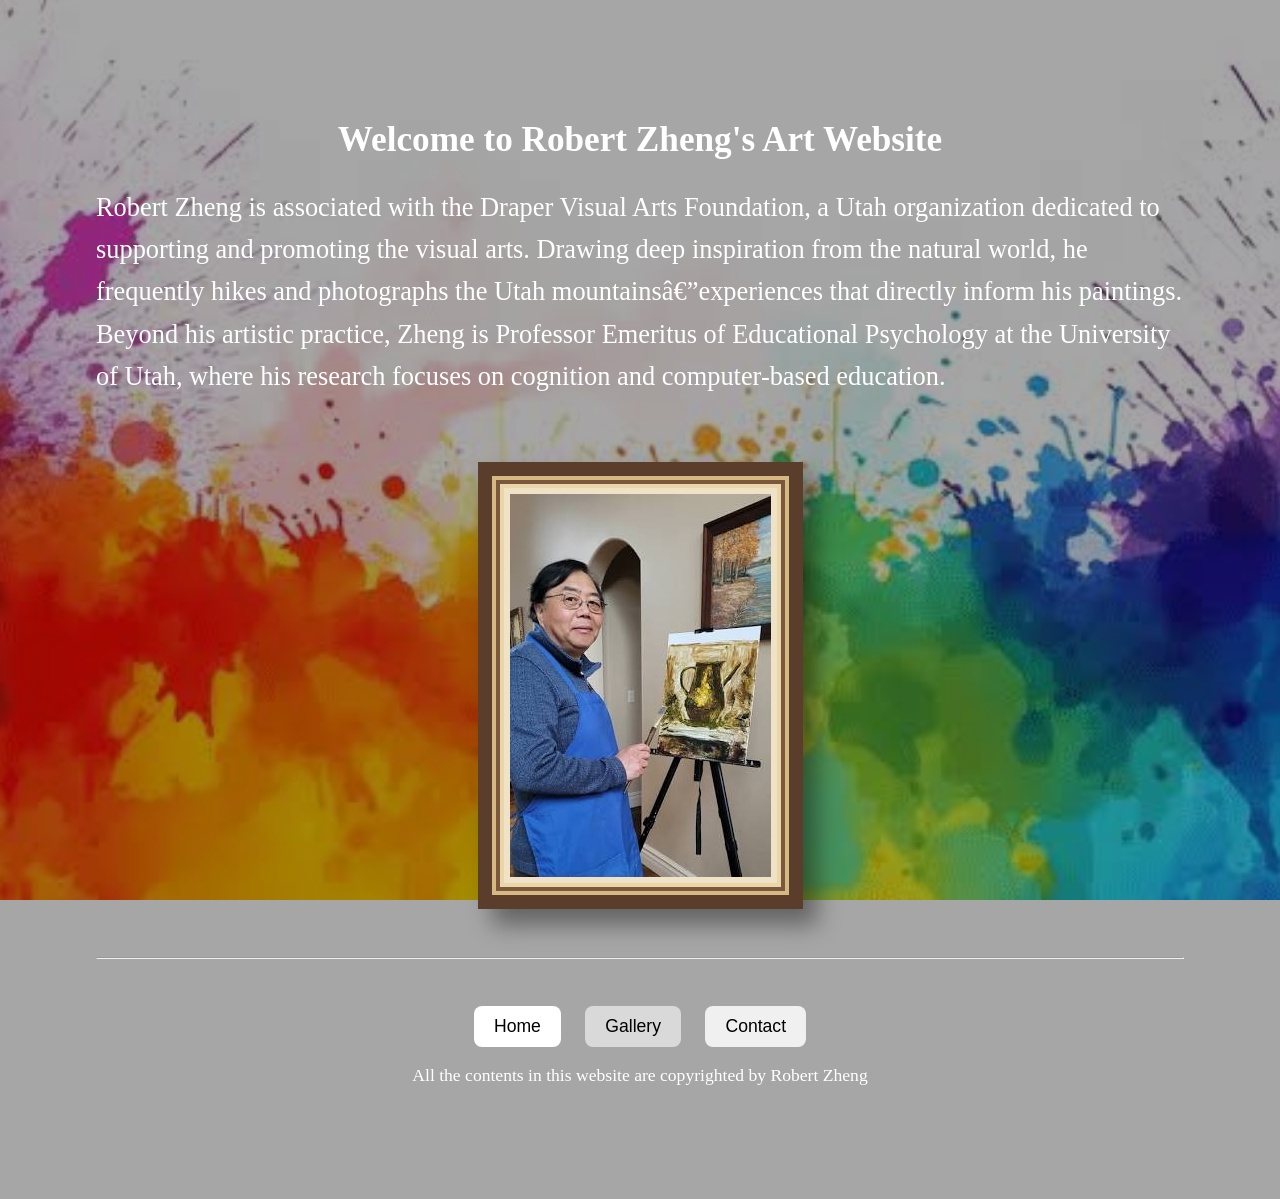
<file: index.html>
<!Doctype html>
<html lang="en">
<head>
<meta charset="UTF-8>
<meta name="bobzheng art" content="width=device-width, initial-scale=1.0">
    <title>Bob Zheng Art</title>
</head>

<body style="margin: 0; min-height: 100vh; background-image: url('bg_image.jpg'); background-size: cover; background-position: center; background-repeat: no-repeat; background-attachment: fixed; color: #fff; font-size: 1.1rem;">
    <div style="background: rgba(0, 0, 0, 0.35); min-height: 100vh; padding: 1in; box-sizing: border-box;">
        <h1 style="font-weight: bold; text-align: center; color: #fff;">Welcome to Robert Zheng's Art Website</h1>
        <p style="color: #fff; font-size: 1.5em; line-height: 1.6;">Robert Zheng is associated with the Draper Visual Arts Foundation, a Utah organization dedicated to supporting and promoting the visual arts. Drawing deep inspiration from the natural world, he frequently hikes and photographs the Utah mountains—experiences that directly inform his paintings. Beyond his artistic practice, Zheng is Professor Emeritus of Educational Psychology at the University of Utah, where his research focuses on cognition and computer-based education. </p>
        <br>
        <p style="text-align: center;"><img src="Zheng_image.jpg" alt="Robert Zheng" style="display: block; margin: 0 auto; max-width: 100%; padding: 18px; background: #efe2c7; border: 14px solid #5a3d2a; box-shadow: inset 0 0 0 4px #d6b883, inset 0 0 0 8px #7a573d, inset 0 0 0 12px #e9d7aa, 14px 16px 22px rgba(0,0,0,0.4);"></p>
       <br>
        <hr>
        <br>

        <p2 style="display: block; text-align: center; margin-top: 1em; margin-bottom: 0;">
        <button type="button" onclick="window.location.href='index.html'" style="display: inline-block; margin: 0 10px; padding: 10px 20px; border: none; border-radius: 8px; background: #ffffff; color: #000; font-size: 1.1rem; cursor: pointer; text-decoration: none;">Home</button>
        <button type="button" onclick="window.location.href='gallery.html'" style="display: inline-block; margin: 0 10px; padding: 10px 20px; border: none; border-radius: 8px; background: #d9d9d9; color: #000; font-size: 1.1rem; cursor: pointer; text-decoration: none;">Gallery</button>
        <button type="button" onclick="window.location.href='contact.html'" style="display: inline-block; margin: 0 10px; padding: 10px 20px; border: none; border-radius: 8px; background: #f0f0f0; color: #000; font-size: 1.1rem; cursor: pointer; text-decoration: none;">Contact</button>
        </p2>
        <p style="text-align: center; margin-top: 1em;">All the contents in this website are copyrighted by Robert Zheng</p>
    </div>
</body>
</html>
</file>
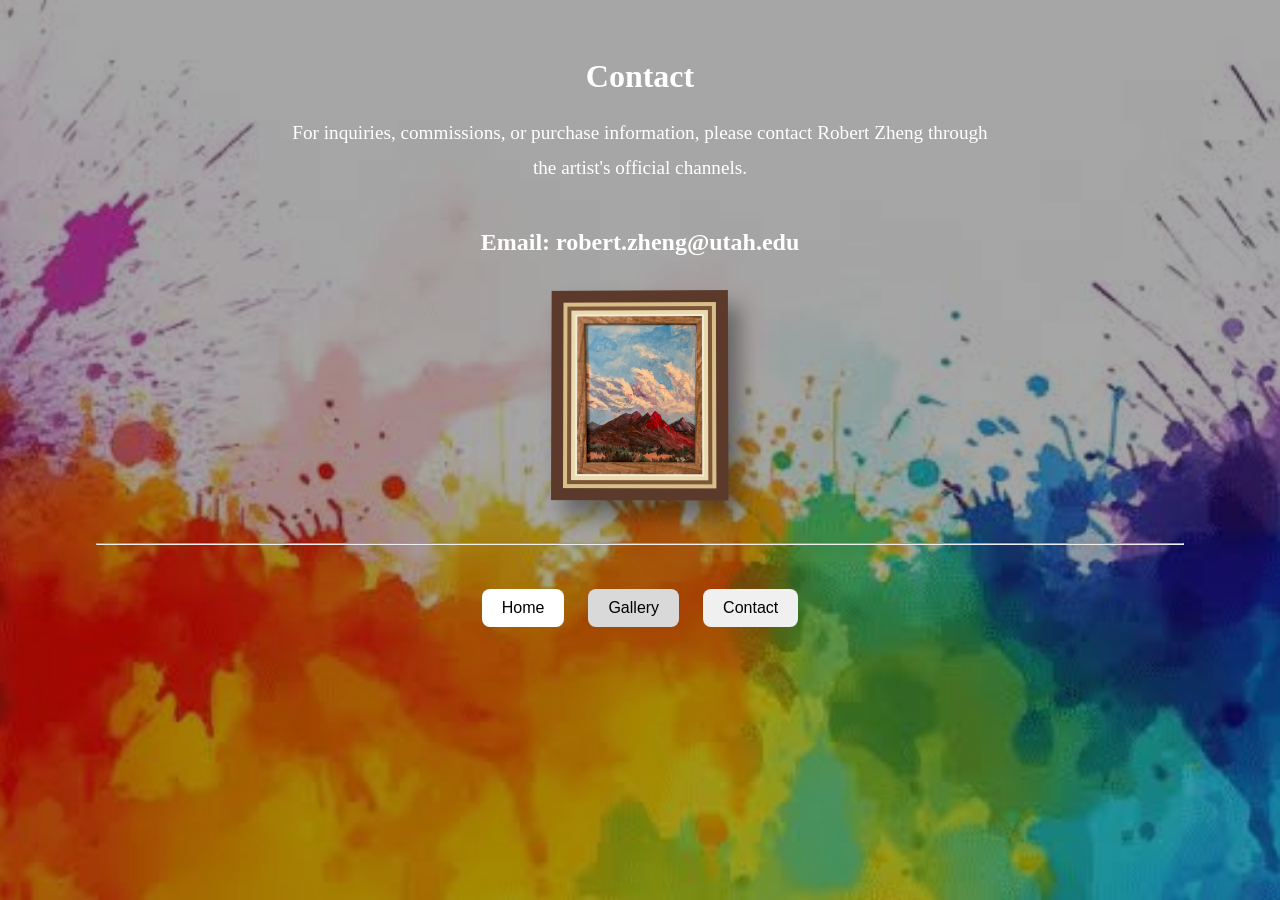
<file: contact.html>
<!Doctype html>
<html lang="en">
<head>
<meta charset="UTF-8>
<meta name="bobzheng art" content="width=device-width, initial-scale=1.0">
    <title>Contact</title>
</head>

<body style="margin: 0; min-height: 100vh; background-image: url('bg_image.jpg'); background-size: cover; background-position: center; background-repeat: no-repeat; background-attachment: fixed; color: #fff;">
    <div style="background: rgba(0, 0, 0, 0.35); min-height: 100vh; padding: 0.6in 1in 0.5in; box-sizing: border-box;">
        <h1 style="font-weight: bold; text-align: center; color: #fff; margin-top: 0;">Contact</h1>
        <p style="color: #fff; font-size: 1.2em; line-height: 1.8; text-align: center; max-width: 700px; margin: 0 auto 8px;">
            For inquiries, commissions, or purchase information, please contact Robert Zheng through the artist's official channels.
        </p>
        <br>
        <br>
        
        <h2 style="margin: 0; text-align: center; color: #fff;">Email: robert.zheng@utah.edu</h2>
        <br>
         <p style="text-align: center;"><img src="watsach.jpg" alt="Watsach" style="display: block; margin: 0 auto; max-width: 11.52%; height: auto; padding: 14px; background: #f3ead7; border: 12px solid #5b3a2c; box-shadow: inset 0 0 0 4px #d8be88, inset 0 0 0 8px #7c5638, inset 0 0 0 12px #eadab0, 12px 16px 20px rgba(0,0,0,0.38); transform: perspective(1000px) rotateX(2deg) rotateY(-2deg); transition: transform 0.2s ease;"></p>
        <br>
        <hr>
        <br>
        <br>
        <p2 style="display: block; text-align: center; margin: 0;">
            <button type="button" onclick="window.location.href='index.html'" style="display: inline-block; margin: 0 10px; padding: 10px 20px; border: none; border-radius: 8px; background: #ffffff; color: #000; font-size: 1rem; cursor: pointer; text-decoration: none;">Home</button>
            <button type="button" onclick="window.location.href='gallery.html'" style="display: inline-block; margin: 0 10px; padding: 10px 20px; border: none; border-radius: 8px; background: #d9d9d9; color: #000; font-size: 1rem; cursor: pointer; text-decoration: none;">Gallery</button>
            <button type="button" onclick="window.location.href='contact.html'" style="display: inline-block; margin: 0 10px; padding: 10px 20px; border: none; border-radius: 8px; background: #f0f0f0; color: #000; font-size: 1rem; cursor: pointer; text-decoration: none;">Contact</button>
        </p2>
    </div>
</body>
</html>
</file>
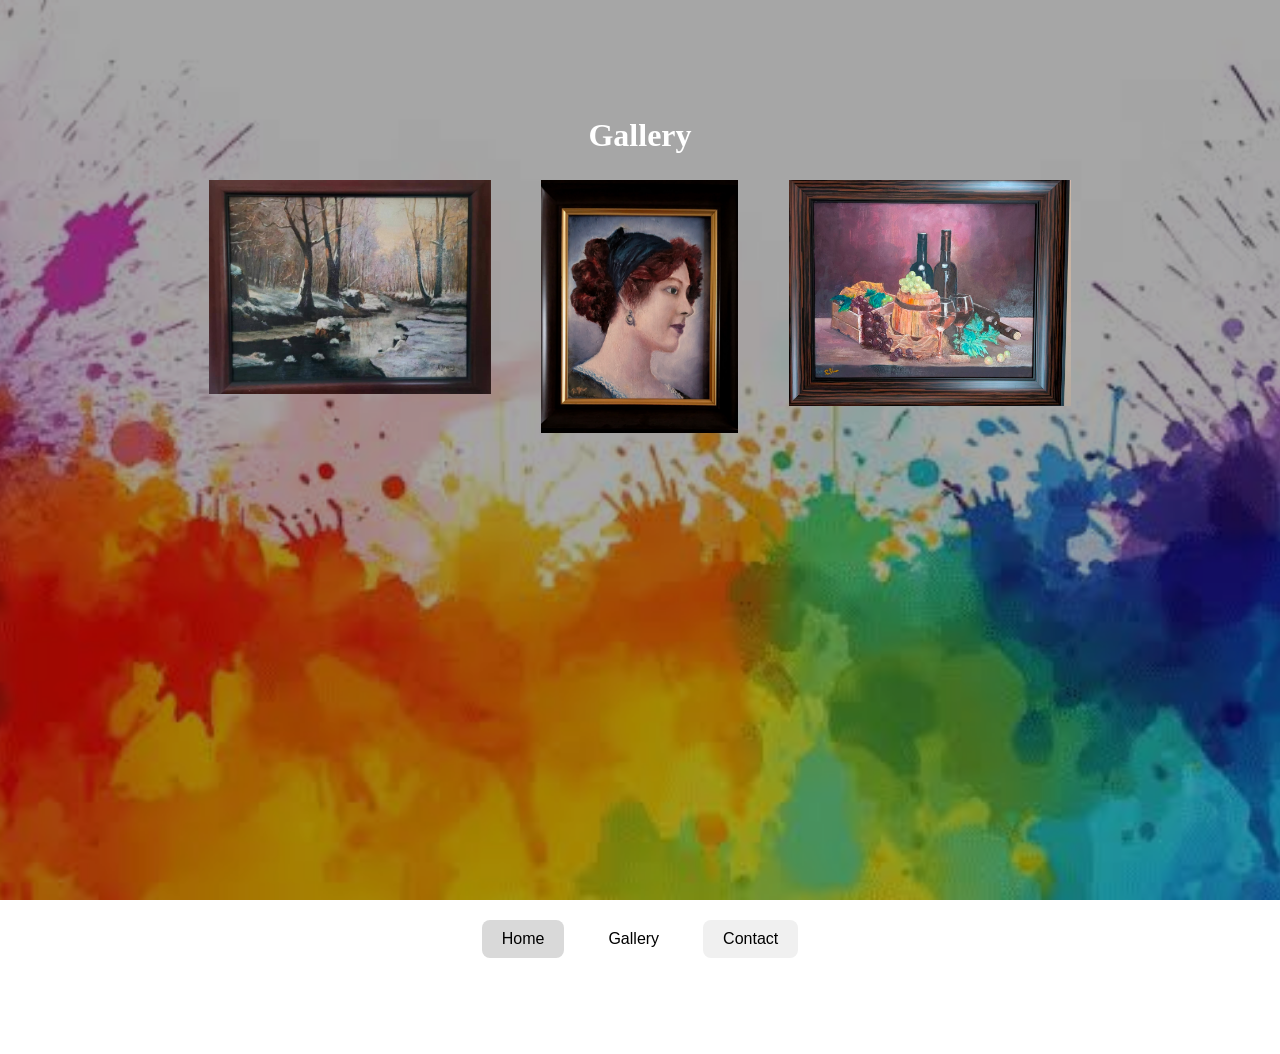
<file: gallery.html>
<!DOCTYPE html>
<html lang="en">
<head>
    <meta charset="UTF-8">
    <meta name="description" content="Bob Zheng art gallery">
    <meta name="viewport" content="width=device-width, initial-scale=1.0">
    <title>Gallery</title>
    <style>
        @media (max-width: 600px) {
            body > div:first-child {
                padding: 1rem;
            }

            table {
                width: 100% !important;
                table-layout: auto !important;
            }

            table td {
                display: block;
                width: 100% !important;
                box-sizing: border-box;
                padding: 0.75rem 0 !important;
            }

            table tr {
                display: block;
            }

            table tr:first-child td img {
                width: auto !important;
                max-width: 100%;
                margin: 0 auto;
            }

            body > div:last-child {
                display: flex !important;
                flex-wrap: wrap;
                justify-content: center;
                gap: 0.75rem;
                margin: 1rem 0 2rem !important;
            }

            body > div:last-child button {
                margin: 0;
            }
        }
    </style>
</head>
<body style="margin: 0; min-height: 100vh; background-image: url('bg_image.jpg'); background-size: cover; background-position: center; background-repeat: no-repeat; background-attachment: fixed; color: #fff;">
    <div style="background: rgba(0, 0, 0, 0.35); min-height: 100vh; padding: 1in; box-sizing: border-box;">
        <h1 style="font-weight: bold; text-align: center; color: #fff;">Gallery</h1>
        <table style="width: 80%; margin: 0 auto; border-collapse: collapse; table-layout: fixed;">
            <tr>
                <td style="width: 33.33%; padding: .5%; vertical-align: top;"><a href="landscape.html"><img src="landscape.jpg" alt="Landscape" style="display: block; width: 100%; height: auto;"></a></td>
                <td style="width: 33.33%; padding: .5%; vertical-align: top;"><a href="portrait.html"><img src="portrait.jpg" alt="Portrait" style="display: block; width: 70%; height: auto; margin: 0 auto;"></a></td>
                <td style="width: 33.33%; padding: .5%; vertical-align: top;"><a href="still_life.html"><img src="still_life.jpg" alt="Still life" style="display: block; width: 100%; height: auto;"></a></td>
            </tr>
        </table>
    </div>
    <div style="display: block; text-align: center; margin-top: 20px; margin-bottom: 1in;">
        <button type="button" onclick="window.location.href='index.html'" style="display: inline-block; margin: 0 10px; padding: 10px 20px; border: none; border-radius: 8px; background: #d9d9d9; color: #000; font-size: 1rem; cursor: pointer; text-decoration: none;">Home</button>
        <button type="button" onclick="window.location.href='gallery.html'" style="display: inline-block; margin: 0 10px; padding: 10px 20px; border: none; border-radius: 8px; background: #ffffff; color: #000; font-size: 1rem; cursor: pointer; text-decoration: none;">Gallery</button>
        <button type="button" onclick="window.location.href='contact.html'" style="display: inline-block; margin: 0 10px; padding: 10px 20px; border: none; border-radius: 8px; background: #f0f0f0; color: #000; font-size: 1rem; cursor: pointer; text-decoration: none;">Contact</button>
    </div>
</body>
</html>
</file>
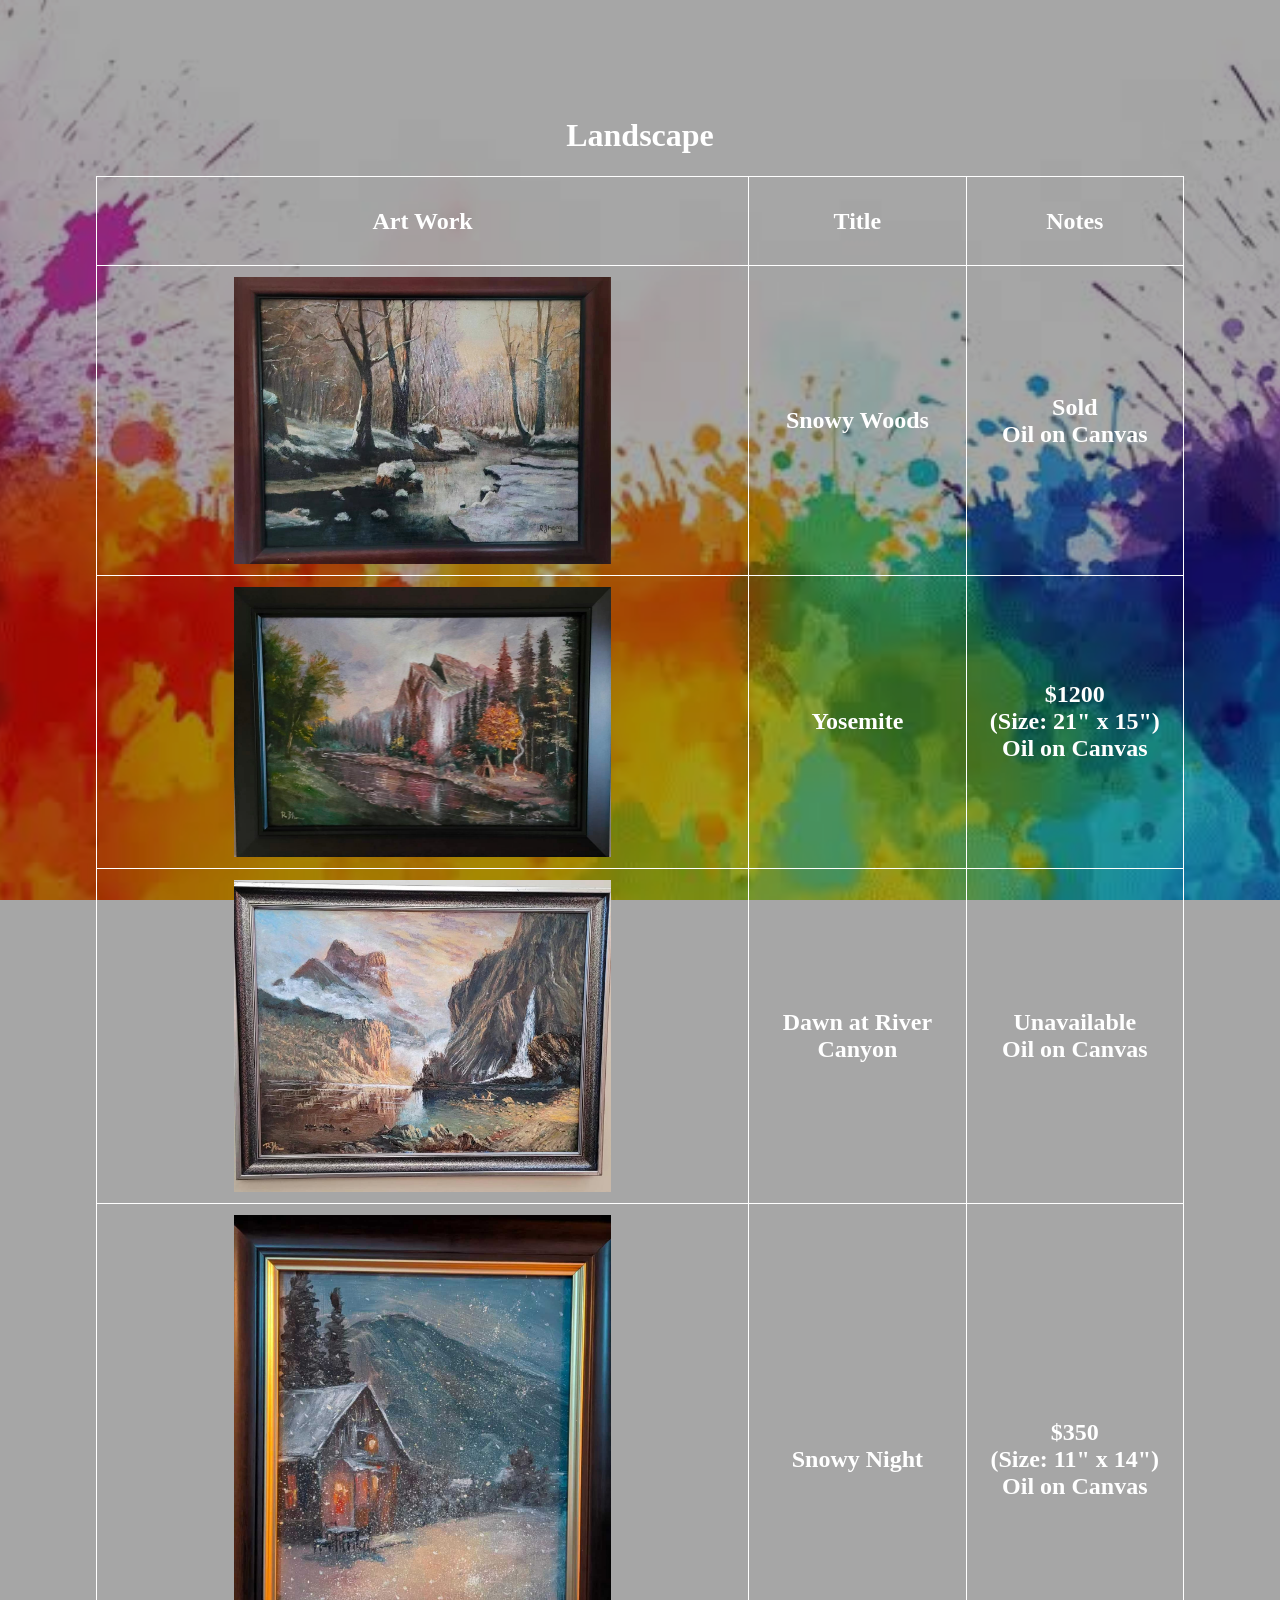
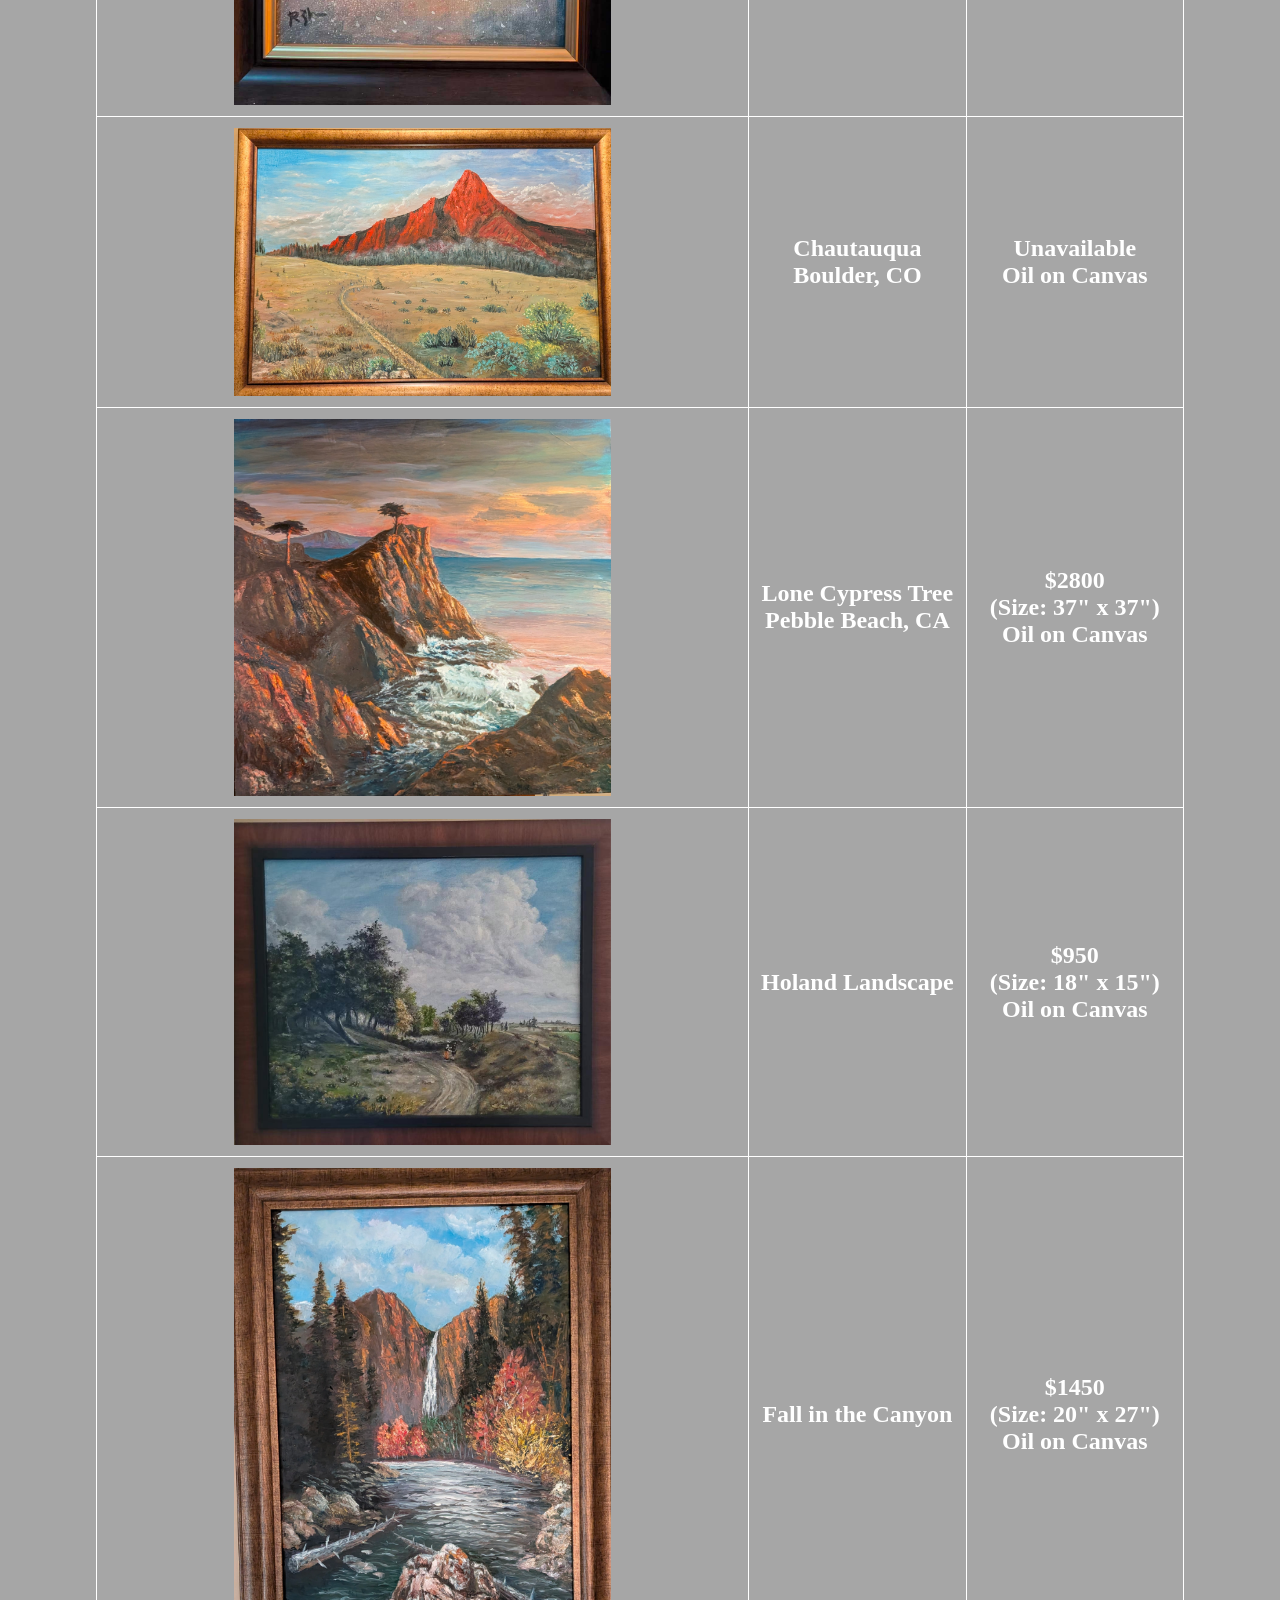
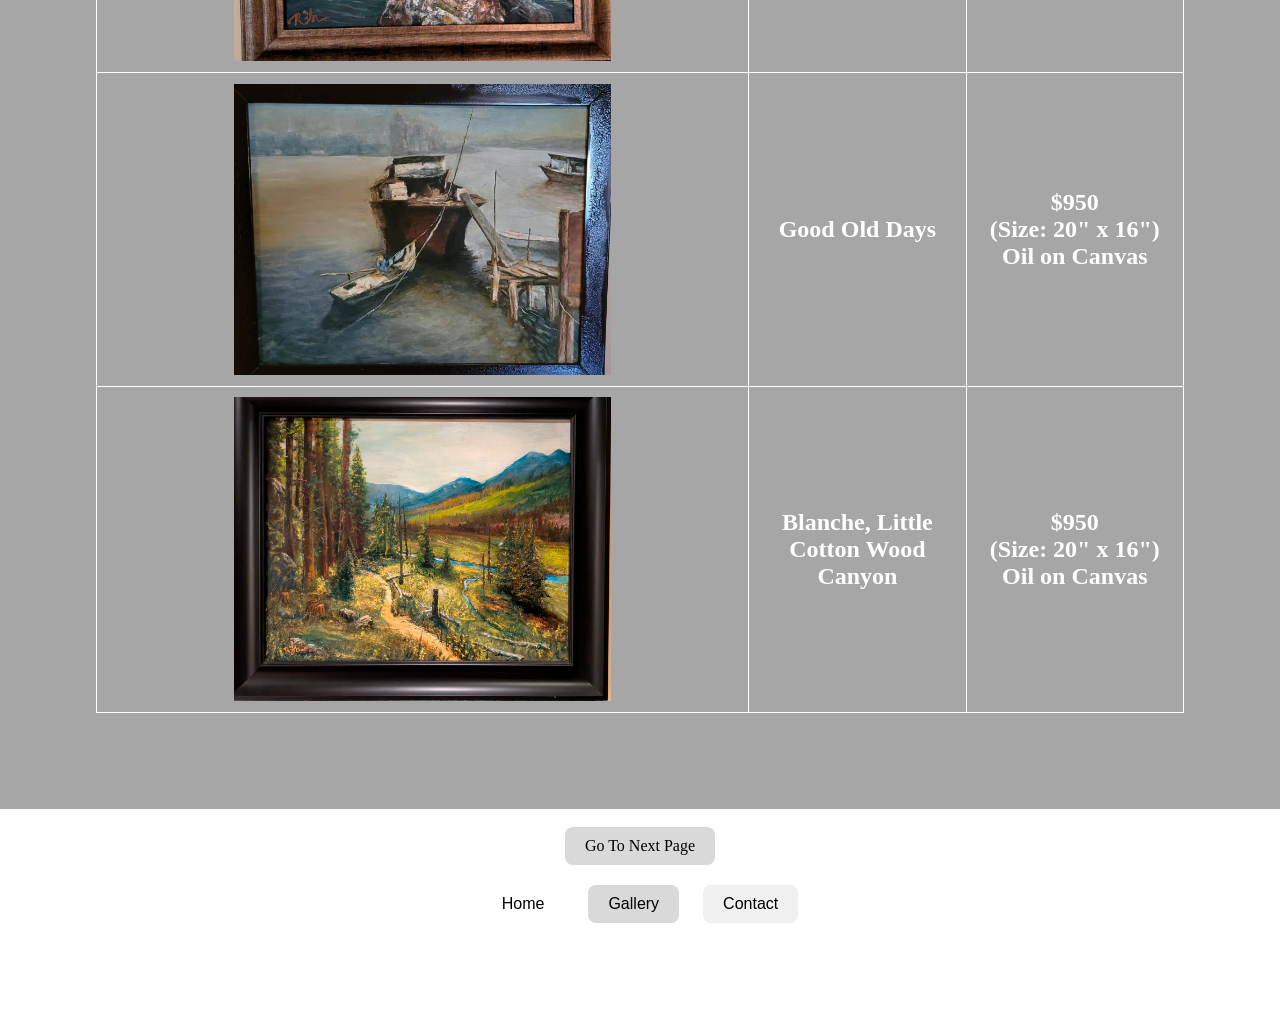
<file: landscape.html>
<!Doctype html>
<html lang="en">
<head>
<meta charset="UTF-8>
<meta name="bobzheng art" content="width=device-width, initial-scale=1.0">
    <title>landscape</title>
    <link rel="stylesheet" href="artwork-preview.css">
    <script src="artwork-preview.js" defer></script>
    <style>
        td { padding: 1%; }
    </style>
</head>
<body style="margin: 0; min-height: 100vh; background-image: url('bg_image.jpg'); background-size: cover; background-position: center; background-repeat: no-repeat; background-attachment: fixed; color: #fff;">
    <div style="background: rgba(0, 0, 0, 0.35); min-height: 100vh; padding: 1in; box-sizing: border-box;">
        <h1 style="font-weight: bold; text-align: center; color: #fff;">Landscape</h1>
        <table style="width: 100%; border: 1px solid #fff; border-collapse: collapse; table-layout: fixed; text-align: center;">
            <colgroup>
                <col style="width: 60%;">
                <col style="width: 20%;">
                <col style="width: 20%;">
            </colgroup>
            <tr><td style="border: 1px solid #fff;"><h2>Art Work</h2></td><td style="border: 1px solid #fff;"><h2>Title</h2></td><td style="border: 1px solid #fff;"><h2>Notes

            </h2></td></tr>
            <tr><td style="border: 1px solid #fff;"><a href="landscape.jpg"><img src="landscape.jpg" alt="Landscape" style="display: block; width: 60%; height: auto; margin: 0 auto;"></a></td><td style="border: 1px solid #fff;"><h2>Snowy Woods</h2></td><td style="border: 1px solid #fff;"><h2>Sold<br>Oil on Canvas</h2></td></tr>
            <tr><td style="border: 1px solid #fff;"><a href="YSM.jpeg"><img src="YSM.jpeg" alt="Yosemite" data-caption="Surrounded by the timeless majesty of Yosemite National Park, I happened upon this serene autumn scene. The quiet beauty and rich, warm colors of fall resonated deeply within me, compelling me to translate the moment onto canvas." data-contact-email="Robert.zheng@utah.edu" data-contact-message="If you're interested in this painting, please contact me at " style="display: block; width: 60%; height: auto; margin: 0 auto;"></a></td><td style="border: 1px solid #fff;"><h2>Yosemite</h2></td><td style="border: 1px solid #fff;"><h2>$1200<br>(Size: 21" x 15")<br>Oil on Canvas</h2></td></tr>
            <tr><td style="border: 1px solid #fff;"><a href="dawn.jpg"><img src="dawn.jpg" alt="Dawn at River Canyon" style="display: block; width: 60%; height: auto; margin: 0 auto;"></a></td><td style="border: 1px solid #fff;"><h2>Dawn
                  at River Canyon</h2></td><td style="border: 1px solid #fff;"><h2>Unavailable<br>Oil on Canvas</h2>
                </td></tr>
              <tr><td style="border: 1px solid #fff;"><img src="snownight.jpg" alt="Snowy Night" style="display: block; width: 60%; height: auto; margin: 0 auto;"></td><td style="border: 1px solid #fff;"><h2>Snowy Night</h2></td><td style="border: 1px solid #fff;"><h2>$350<br>(Size: 11" x 14")<br>Oil on Canvas</h2></td></tr>
            <tr><td style="border: 1px solid #fff;"><img src="boulder.jpg" alt="Boulder" style="display: block; width: 60%; height: auto; margin: 0 auto;"></td><td style="border: 1px solid #fff;"><h2>Chautauqua<br>Boulder, CO</h2></td><td style="border: 1px solid #fff;"><h2>Unavailable<br>Oil on Canvas</h2></td></tr>
            <tr><td style="border: 1px solid #fff;"><a href="monterey.jpg"><img src="monterey.jpg" alt="Monterey" data-caption="Driving along the 17-Mile scenic route in northern California just before dusk, I pulled over at Pebble Beach and found the Lone Cypress standing against the Pacific. The sunset was gilding the rocks gold, and the ocean kept sending up that light, salted breath off the waves. I stayed for hours, just basking in it — this painting is what I brought home." data-contact-email="Robert.zheng@utah.edu" style="display: block; width: 60%; height: auto; margin: 0 auto;"></a></td><td style="border: 1px solid #fff;"><h2>Lone Cypress Tree<br>Pebble Beach, CA</h2></td><td style="border: 1px solid #fff;"><h2>$2800<br>(Size: 37" x 37")<br>Oil on Canvas</h2></td></tr>
            <tr><td style="border: 1px solid #fff;"><img src="holand.jpg" alt="Holand Landscape" style="display: block; width: 60%; height: auto; margin: 0 auto;"></td><td style="border: 1px solid #fff;"><h2>Holand Landscape</h2></td><td style="border: 1px solid #fff;"><h2>$950<br>(Size: 18" x 15")<br>Oil on Canvas</h2></td></tr>
            <tr><td style="border: 1px solid #fff;"><img src="fall2.jpg" alt="Fall in the Canyon" data-caption="Hiking through Banff’s dramatic canyons in autumn feels like a rare gift. The fiery warmth of the fall foliage against the grand landscape awakens every sense, calling me to capture those feelings on canvas." data-contact-email="robert.zheng@utah.edu" data-contact-message="If you are interested in this painting, please contact me at " style="display: block; width: 60%; height: auto; margin: 0 auto;"></td><td style="border: 1px solid #fff;"><h2>Fall in the Canyon</h2></td><td style="border: 1px solid #fff;"><h2>$1450<br>(Size: 20" x 27")<br>Oil on Canvas</h2></td></tr>
            <tr><td style="border: 1px solid #fff;"><img src="boat.jpg" alt="Good Old Days" data-caption="This is the Huangpu River in Shanghai, China as it looked in the 1960s and ’70s—before the skyline filled with skyscrapers and traditional boats gave way to modern ships. In the hazy distance stands the famous Bund. I kept the colors subdued, like a quiet memory of a bygone era. Look closely, and you’ll catch a glimpse of boat family's daily life on the water: clothes and linens hanging on a drying line, swaying in the river air." data-contact-email="robert.zheng@utah.edu" data-contact-message="If you are interested in this painting, please contact me at " style="display: block; width: 60%; height: auto; margin: 0 auto;"></td><td style="border: 1px solid #fff;"><h2>Good Old Days</h2></td><td style="border: 1px solid #fff;"><h2>$950<br>(Size: 20" x 16")<br>Oil on Canvas</h2></td></tr>
        <tr><td style="border: 1px solid #fff;"><img src="blanche.jpg" alt="Blanche" style="display: block; width: 60%; height: auto; margin: 0 auto;"></td><td style="border: 1px solid #fff;"><h2>Blanche, Little Cotton Wood Canyon</h2></td><td style="border: 1px solid #fff;"><h2>$950<br>(Size: 20" x 16")<br>Oil on Canvas</h2></td></tr>
        </table>
    </div><br> <center> <a href="landscape2.html" style="display: inline-block; margin: 0 10px; padding: 10px 20px; border: none; border-radius: 8px; background: #d9d9d9; color: #000; font-size: 1rem; cursor: pointer; text-decoration: none;">Go To Next Page</a>
    <p2 style="display: block; text-align: center; margin-top: 20px; margin-bottom: 1in;">
        <button type="button" onclick="window.location.href='index.html'" style="display: inline-block; margin: 0 10px; padding: 10px 20px; border: none; border-radius: 8px; background: #ffffff; color: #000; font-size: 1rem; cursor: pointer; text-decoration: none;">Home</button>
        <button type="button" onclick="window.location.href='gallery.html'" style="display: inline-block; margin: 0 10px; padding: 10px 20px; border: none; border-radius: 8px; background: #d9d9d9; color: #000; font-size: 1rem; cursor: pointer; text-decoration: none;">Gallery</button>
        <button type="button" onclick="window.location.href='contact.html'" style="display: inline-block; margin: 0 10px; padding: 10px 20px; border: none; border-radius: 8px; background: #f0f0f0; color: #000; font-size: 1rem; cursor: pointer; text-decoration: none;">Contact</button>
    </p2>
</body>
</html>
</file>
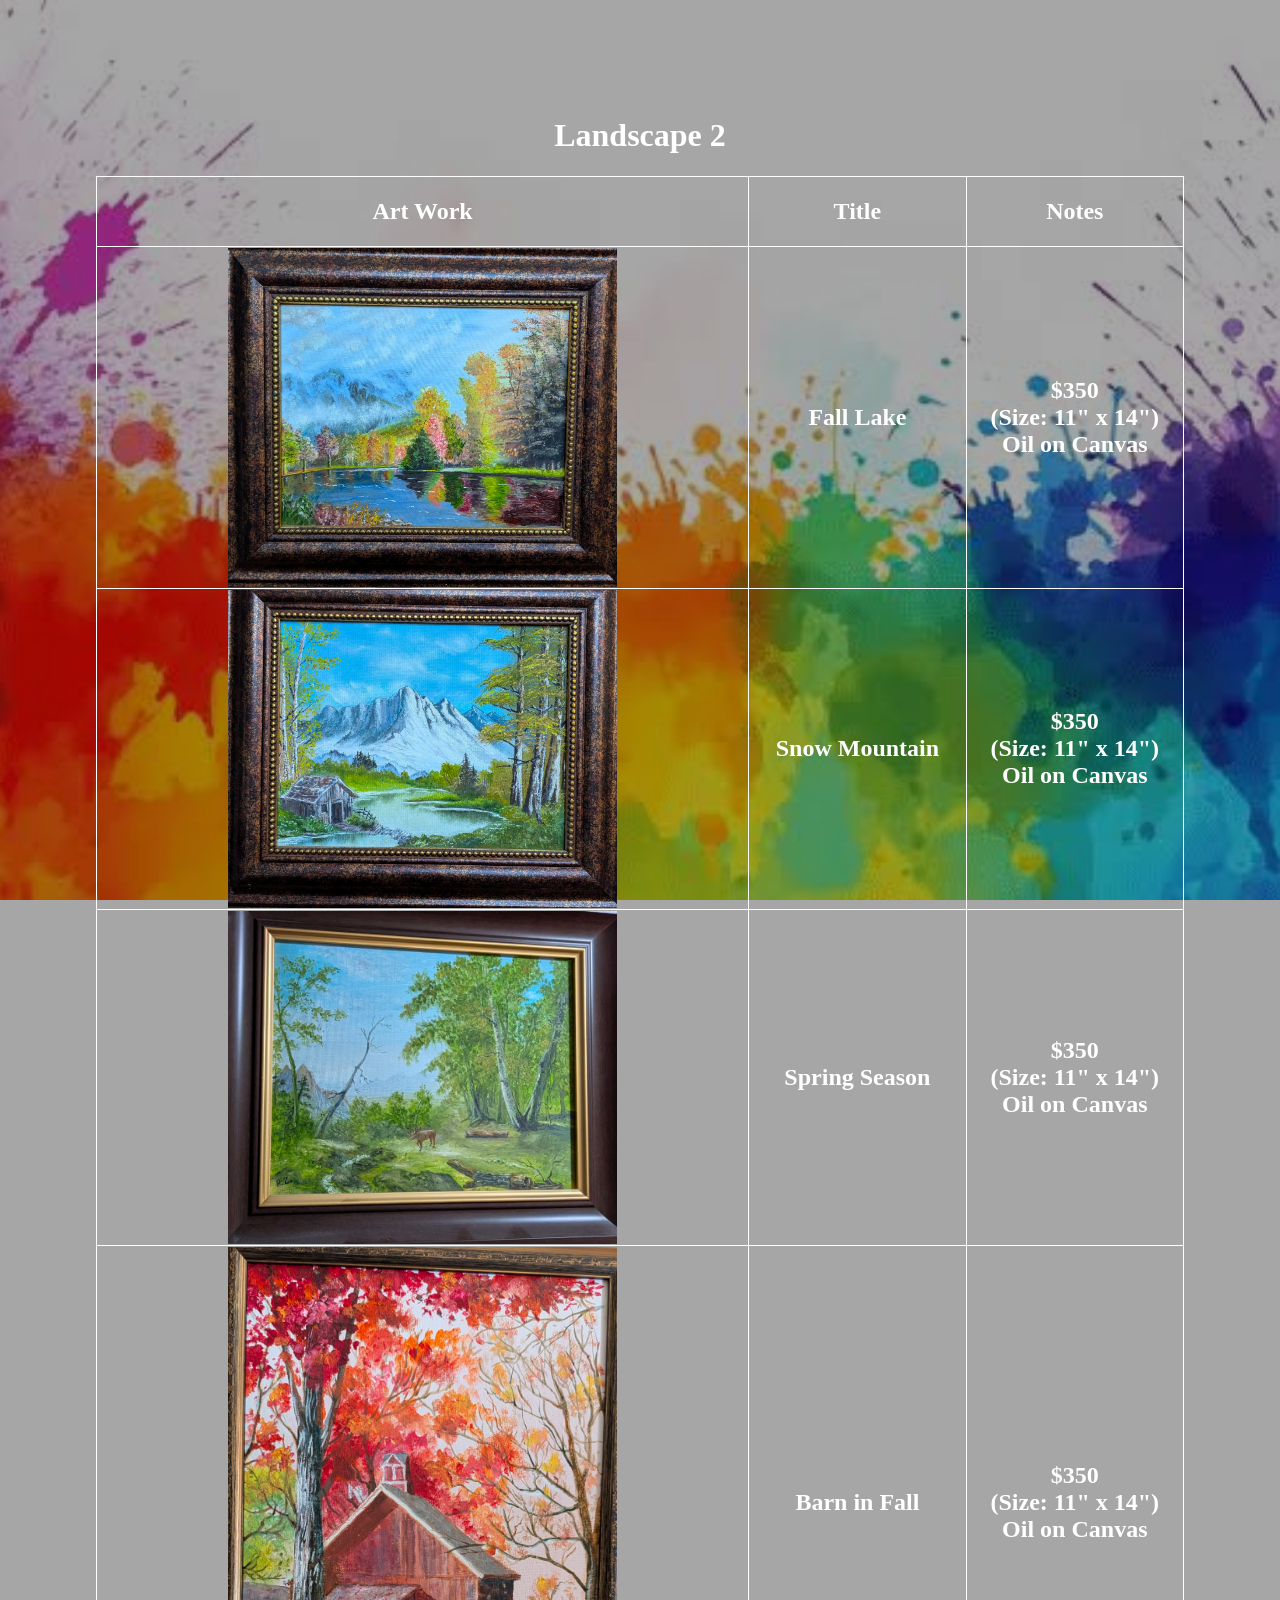
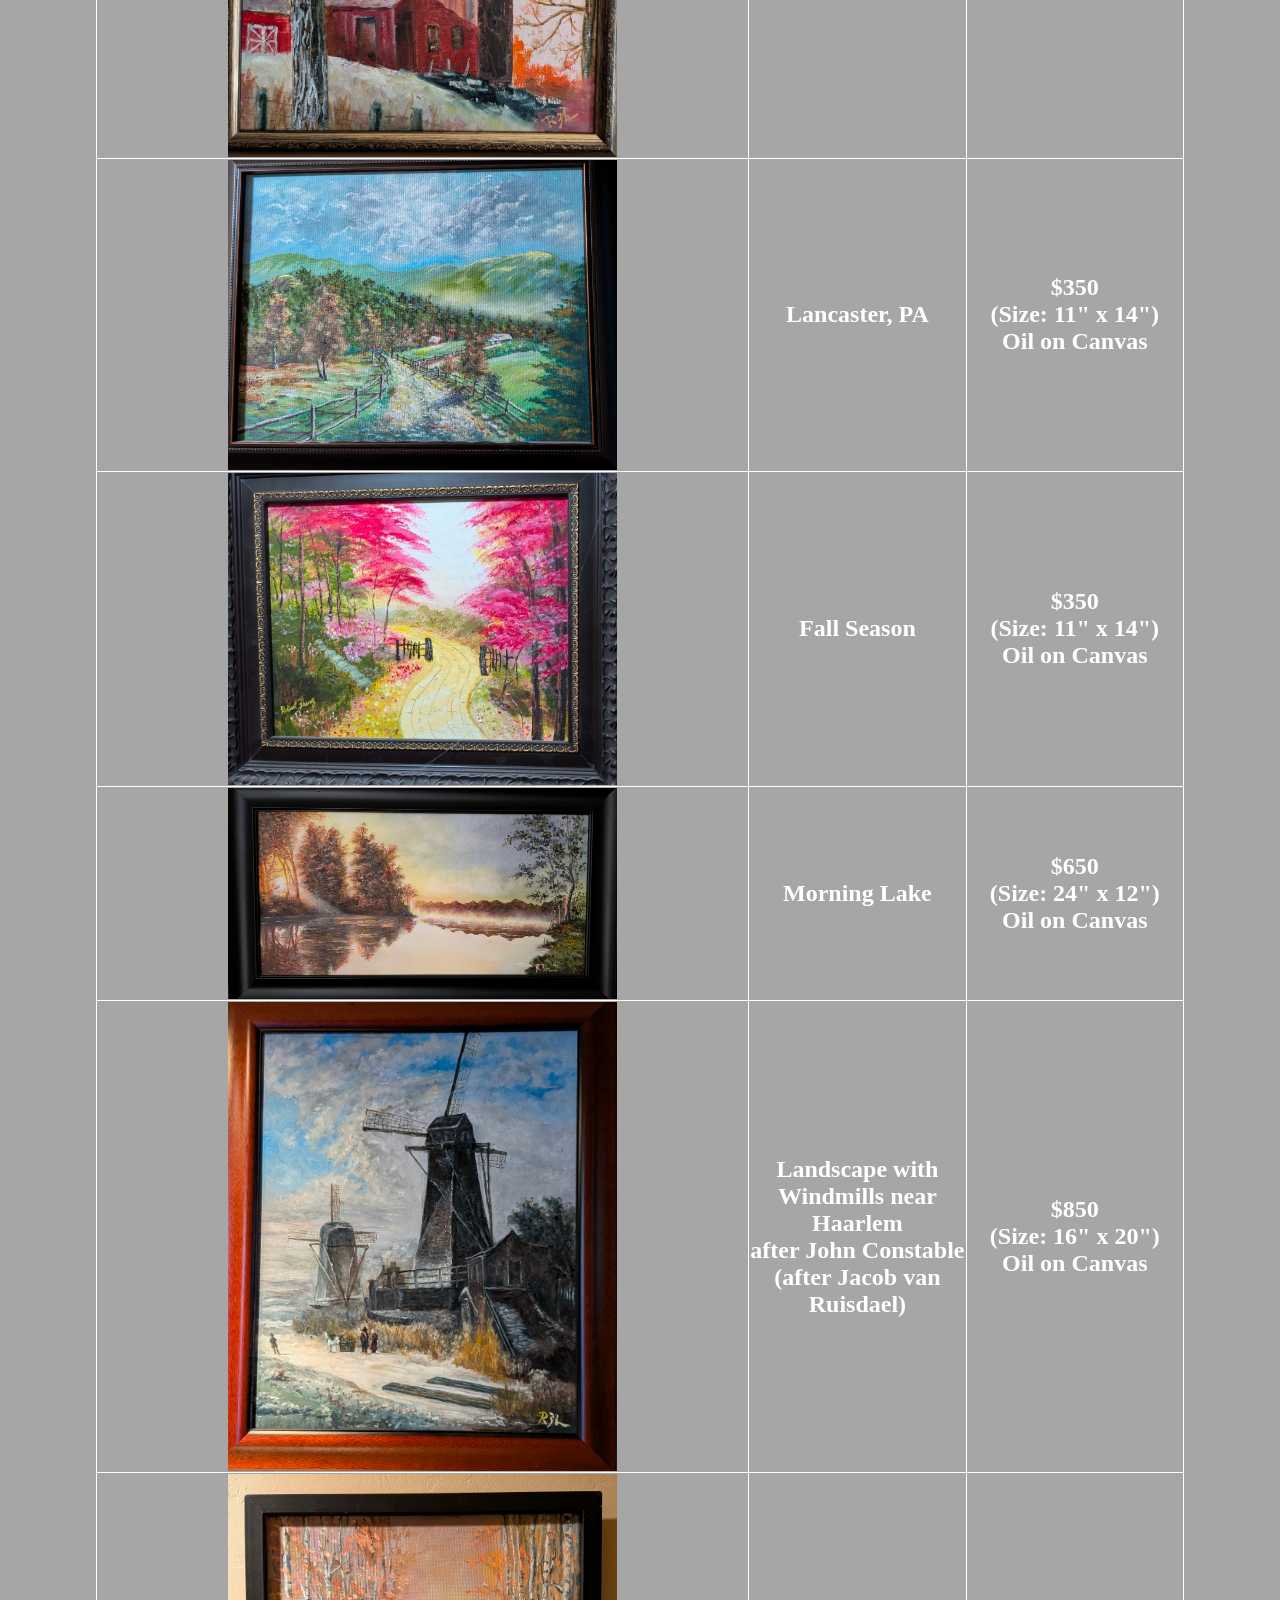
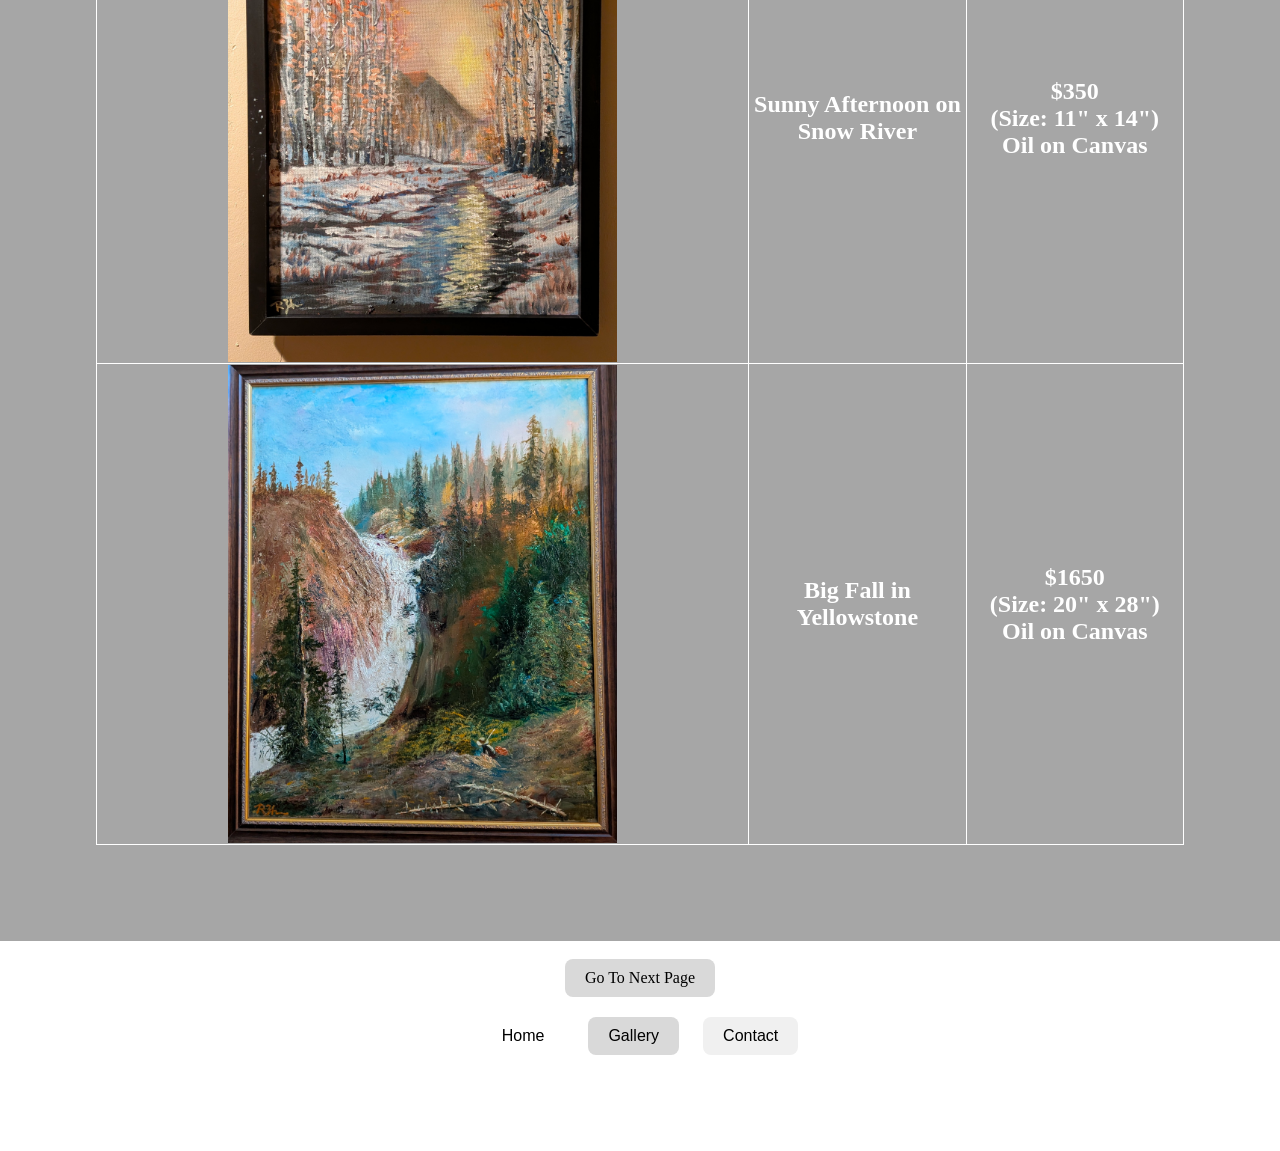
<file: landscape2.html>
<!Doctype html>
<html lang="en">
<head>
<meta charset="UTF-8>
<meta name="bobzheng art" content="width=device-width, initial-scale=1.0">
    <title>Landscape 2</title>
    <link rel="stylesheet" href="artwork-preview.css">
    <script src="artwork-preview.js" defer></script>
</head>
<body style="margin: 0; min-height: 100vh; background-image: url('bg_image.jpg'); background-size: cover; background-position: center; background-repeat: no-repeat; background-attachment: fixed; color: #fff;">
    <div style="background: rgba(0, 0, 0, 0.35); min-height: 100vh; padding: 1in; box-sizing: border-box;">
        <h1 style="font-weight: bold; text-align: center; color: #fff;">Landscape 2</h1>
        <table style="width: 100%; border: 1px solid #fff; border-collapse: collapse; table-layout: fixed; text-align: center;">
            <colgroup>
                <col style="width: 60%;">
                <col style="width: 20%;">
                <col style="width: 20%;">
            </colgroup>
            <tr><td style="border: 1px solid #fff;"><h2>Art Work</h2></td><td style="border: 1px solid #fff;"><h2>Title</h2></td><td style="border: 1px solid #fff;"><h2>Notes

            </h2></td></tr>
            <tr><td style="border: 1px solid #fff;"><a href="fall_lake.jpg"><img src="fall_lake.jpg" alt="fall lake" style="display: block; width: 60%; height: auto; margin: 0 auto;"></a></td><td style="border: 1px solid #fff;"><h2>Fall Lake</h2></td><td style="border: 1px solid #fff;"><h2>$350<br>(Size: 11" x 14")<br>Oil on Canvas</a></h2></td></tr>
            <tr><td style="border: 1px solid #fff;"><a href="snowmountain.jpg"><img src="snowmountain.jpg" alt="snow mountain" style="display: block; width: 60%; height: auto; margin: 0 auto;"></a></td><td style="border: 1px solid #fff;"><h2>Snow Mountain</h2></td><td style="border: 1px solid #fff;"><h2>$350<br>(Size: 11" x 14")<br>Oil on Canvas</h2></td></tr>
           
              <tr><td style="border: 1px solid #fff;"><img src="spring.jpg" alt="Spring" style="display: block; width: 60%; height: auto; margin: 0 auto;"></td><td style="border: 1px solid #fff;"><h2>Spring Season</h2></td><td style="border: 1px solid #fff;"><h2>$350<br>(Size: 11" x 14")<br>Oil on Canvas</h2></td></tr>
            <tr><td style="border: 1px solid #fff;"><img src="fallbarn.jpg" alt="Fall Barn" style="display: block; width: 60%; height: auto; margin: 0 auto;"></td><td style="border: 1px solid #fff;"><h2>Barn in Fall</h2></td><td style="border: 1px solid #fff;"><h2>$350<br>(Size: 11" x 14")<br>Oil on Canvas</h2></td></tr>
            <tr><td style="border: 1px solid #fff;"><a href="centralpenn.jpg"><img src="centralpenn.jpg" alt="Lancaster, Pennsylvania" data-caption="Living in Lancaster, Pennsylvania, during the early 2000s offered endless opportunities to experience the idyllic charm of central PA. I was deeply moved by the quiet serenity and stillness of rural life." data-contact-email="robert.zheng@utah.edu" data-contact-message="If you are interested in this painting, please contact me at " style="display: block; width: 60%; height: auto; margin: 0 auto;"></a></td><td style="border: 1px solid #fff;"><h2>Lancaster, PA</h2></td><td style="border: 1px solid #fff;"><h2>$350<br>(Size: 11" x 14")<br>Oil on Canvas</h2></td></tr>
            <tr><td style="border: 1px solid #fff;"><img src="fallpath.jpg" alt="Fall Path" style="display: block; width: 60%; height: auto; margin: 0 auto;"></td><td style="border: 1px solid #fff;"><h2>Fall Season</h2></td><td style="border: 1px solid #fff;"><h2>$350<br>(Size: 11" x 14")<br>Oil on Canvas</h2></td></tr>
            <tr><td style="border: 1px solid #fff;"><img src="lakemorning.jpg" alt="Lake Morning" style="display: block; width: 60%; height: auto; margin: 0 auto;"></td><td style="border: 1px solid #fff;"><h2>Morning Lake</h2></td><td style="border: 1px solid #fff;"><h2>$650<br>(Size: 24" x 12")<br>Oil on Canvas</h2></td></tr>
            <tr><td style="border: 1px solid #fff;"><img src="holandmill.jpg" alt="Landscape with Windmills near Haarlem" data-caption="This is my interpretation of John Constable's Landscape with Windmills near Haarlem (1830) — which Constable himself painted after the great Dutch master Jacob van Ruisdael. Constable (1776–1837), the English Romantic artist who revolutionised landscape painting, idolised Ruisdael (1628–1682), the pre-eminent landscapist of the Dutch Golden Age. Two centuries of painters, one windmill." data-contact-email="robert.zheng@utah.edu" data-contact-message="If you are interested in this painting, please contact me at " style="display: block; width: 60%; height: auto; margin: 0 auto;"></td><td style="border: 1px solid #fff;"><h2>Landscape with Windmills near Haarlem <br> after John Constable (after Jacob van Ruisdael)</h2></td><td style="border: 1px solid #fff;"><h2>$850<br>(Size: 16" x 20")<br>Oil on Canvas</h2></td></tr>
             <tr><td style="border: 1px solid #fff;"><img src="snow_river.jpg" alt="snow river" style="display: block; width: 60%; height: auto; margin: 0 auto;"></td><td style="border: 1px solid #fff;"><h2>Sunny Afternoon on Snow River</h2></td><td style="border: 1px solid #fff;"><h2>$350<br>(Size: 11" x 14")<br>Oil on Canvas</h2></td></tr>
        <tr><td style="border: 1px solid #fff;"><a href="yellowstonefall.jpg"><img src="yellowstonefall.jpg" alt="yellowstone fall" data-caption="Touring Yellowstone in the gold of autumn is pure joy. This painting captures the grandeur of the Lower Falls—recreating that surreal experience of standing amidst the roar of the falls." data-contact-email="robert.zheng@utah.edu" data-contact-message="If you are interested in this painting, please contact me at " style="display: block; width: 60%; height: auto; margin: 0 auto;"></a></td><td style="border: 1px solid #fff;"><h2>Big Fall in Yellowstone </h2></td><td style="border: 1px solid #fff;"><h2>$1650<br>(Size: 20" x 28")<br>Oil on Canvas</a></h2></td></tr>
        </table>
    </div><br> <center> <a href="landscape3.html" style="display: inline-block; margin: 0 10px; padding: 10px 20px; border: none; border-radius: 8px; background: #d9d9d9; color: #000; font-size: 1rem; cursor: pointer; text-decoration: none;">Go To Next Page</a>
    <p2 style="display: block; text-align: center; margin-top: 20px; margin-bottom: 1in;">
    <p2 style="display: block; text-align: center; margin-top: 20px; margin-bottom: 1in;">
        <button type="button" onclick="window.location.href='index.html'" style="display: inline-block; margin: 0 10px; padding: 10px 20px; border: none; border-radius: 8px; background: #ffffff; color: #000; font-size: 1rem; cursor: pointer; text-decoration: none;">Home</button>
        <button type="button" onclick="window.location.href='gallery.html'" style="display: inline-block; margin: 0 10px; padding: 10px 20px; border: none; border-radius: 8px; background: #d9d9d9; color: #000; font-size: 1rem; cursor: pointer; text-decoration: none;">Gallery</button>
        <button type="button" onclick="window.location.href='contact.html'" style="display: inline-block; margin: 0 10px; padding: 10px 20px; border: none; border-radius: 8px; background: #f0f0f0; color: #000; font-size: 1rem; cursor: pointer; text-decoration: none;">Contact</button>
    </p2>
</body>
</html>
</file>
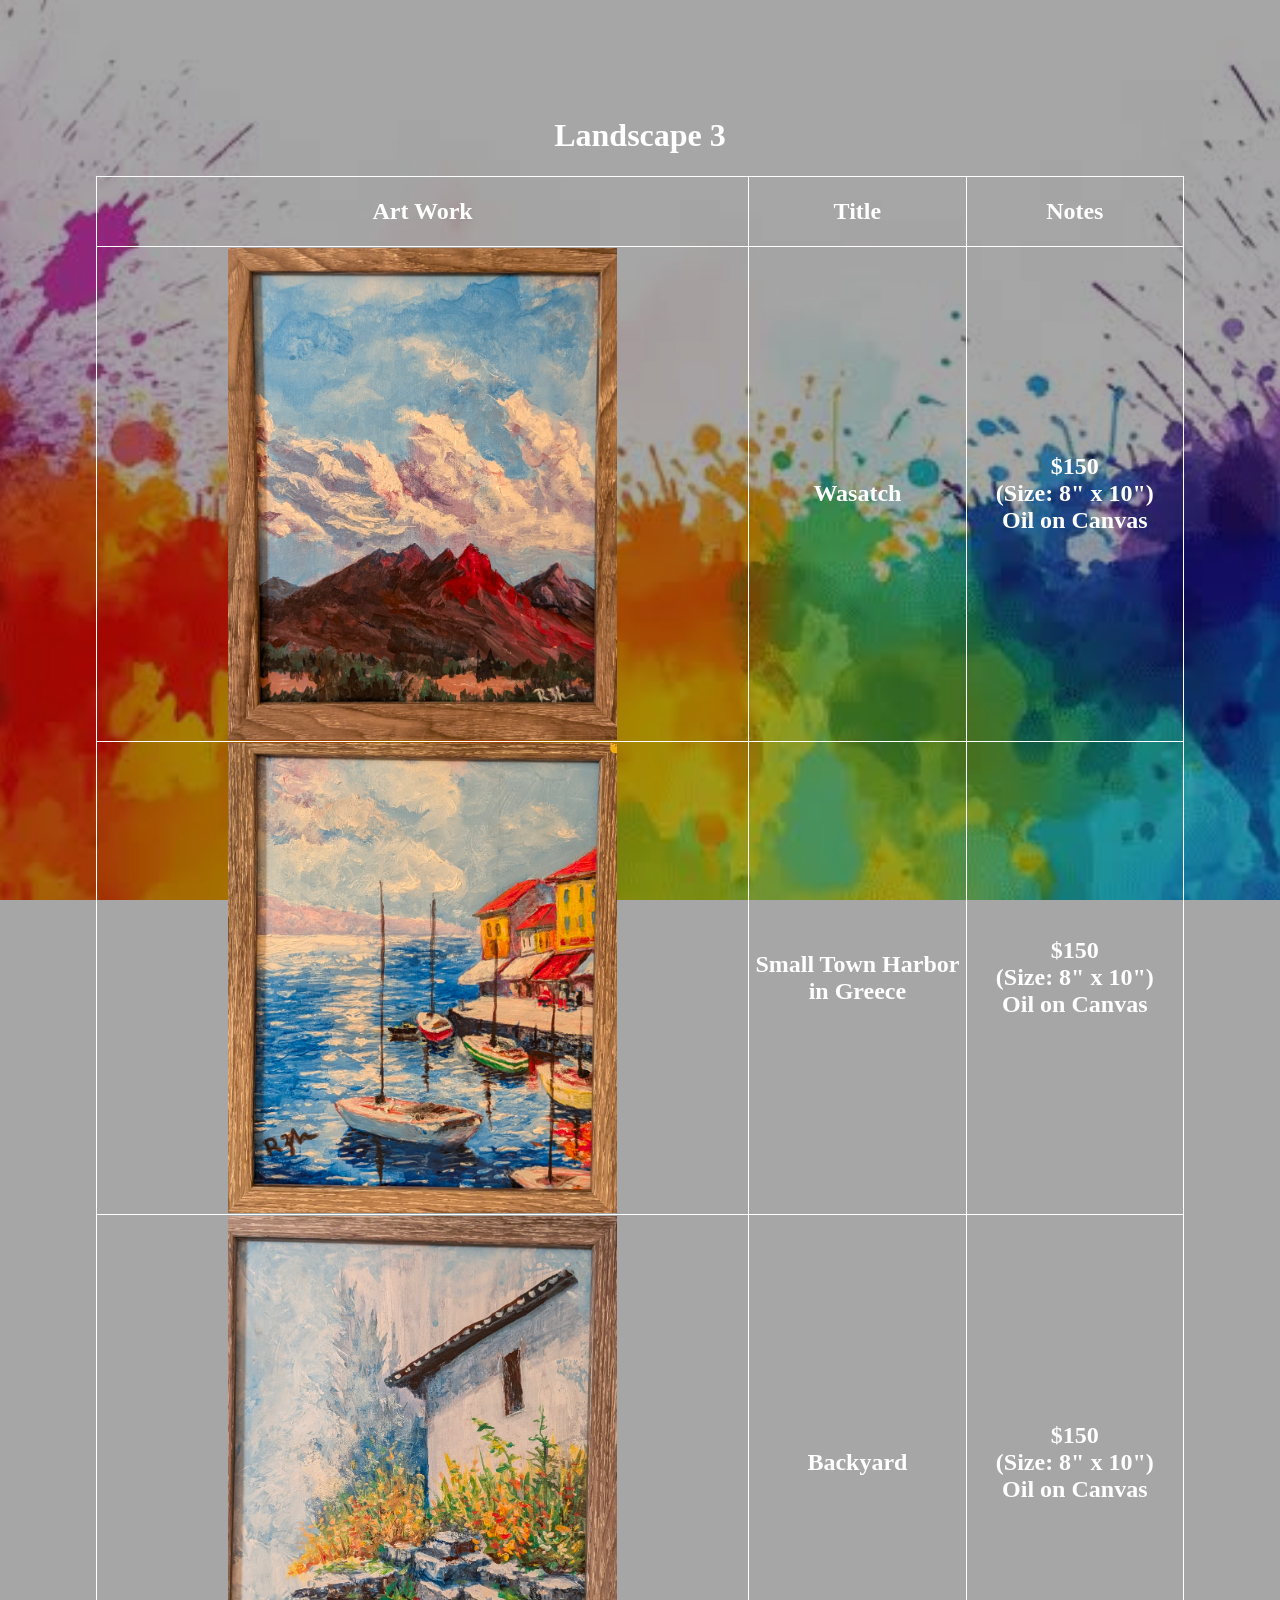
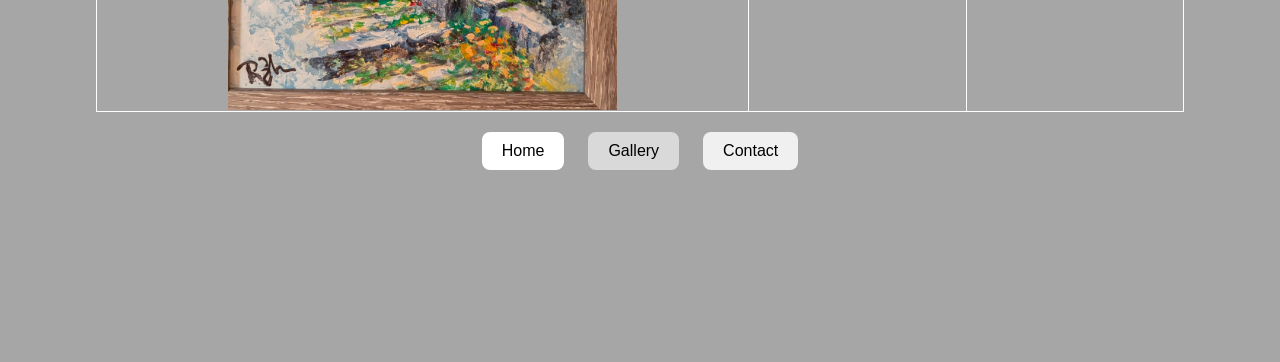
<file: landscape3.html>
<!Doctype html>
<html lang="en">
<head>
<meta charset="UTF-8>
<meta name="bobzheng art" content="width=device-width, initial-scale=1.0">
    <title>Landscape 3</title>
    <link rel="stylesheet" href="artwork-preview.css">
    <script src="artwork-preview.js" defer></script>
</head>
<body style="margin: 0; min-height: 100vh; background-image: url('bg_image.jpg'); background-size: cover; background-position: center; background-repeat: no-repeat; background-attachment: fixed; color: #fff;">
    <div style="background: rgba(0, 0, 0, 0.35); min-height: 100vh; padding: 1in; box-sizing: border-box;">
        <h1 style="font-weight: bold; text-align: center; color: #fff;">Landscape 3</h1>
        <table style="width: 100%; border: 1px solid #fff; border-collapse: collapse; table-layout: fixed; text-align: center;">
            <colgroup>
                <col style="width: 60%;">
                <col style="width: 20%;">
                <col style="width: 20%;">
            </colgroup>
            <tr><td style="border: 1px solid #fff;"><h2>Art Work</h2></td><td style="border: 1px solid #fff;"><h2>Title</h2></td><td style="border: 1px solid #fff;"><h2>Notes

            </h2></td></tr>
            
            <tr><td style="border: 1px solid #fff;"><a href="watsach.jpg"><img src="watsach.jpg" alt="Wasatch" style="display: block; width: 60%; height: auto; margin: 0 auto;"></a></td><td style="border: 1px solid #fff;"><h2>Wasatch</h2></td><td style="border: 1px solid #fff;"><h2>$150<br>(Size: 8" x 10")<br>Oil on Canvas</h2></td></tr>
            <tr><td style="border: 1px solid #fff;"><a href="greece.jpg"><img src="greece.jpg" alt="Greek Harbor" style="display: block; width: 60%; height: auto; margin: 0 auto;"></a></td><td style="border: 1px solid #fff;"><h2>Small Town Harbor in Greece
                 </h2></td><td style="border: 1px solid #fff;"><h2>$150<br>(Size: 8" x 10")<br>Oil on Canvas</h2>
                </td></tr>
              <tr><td style="border: 1px solid #fff;"><img src="backyard.jpg" alt="Backyard" style="display: block; width: 60%; height: auto; margin: 0 auto;"></td><td style="border: 1px solid #fff;"><h2>Backyard</h2></td><td style="border: 1px solid #fff;"><h2>$150<br>(Size: 8" x 10")<br>Oil on Canvas</h2></td></tr>
            
        </table>
    
    <p2 style="display: block; text-align: center; margin-top: 20px; margin-bottom: 1in;">
        <button type="button" onclick="window.location.href='index.html'" style="display: inline-block; margin: 0 10px; padding: 10px 20px; border: none; border-radius: 8px; background: #ffffff; color: #000; font-size: 1rem; cursor: pointer; text-decoration: none;">Home</button>
        <button type="button" onclick="window.location.href='gallery.html'" style="display: inline-block; margin: 0 10px; padding: 10px 20px; border: none; border-radius: 8px; background: #d9d9d9; color: #000; font-size: 1rem; cursor: pointer; text-decoration: none;">Gallery</button>
        <button type="button" onclick="window.location.href='contact.html'" style="display: inline-block; margin: 0 10px; padding: 10px 20px; border: none; border-radius: 8px; background: #f0f0f0; color: #000; font-size: 1rem; cursor: pointer; text-decoration: none;">Contact</button>
    </p2>
</body>
</html>
</file>
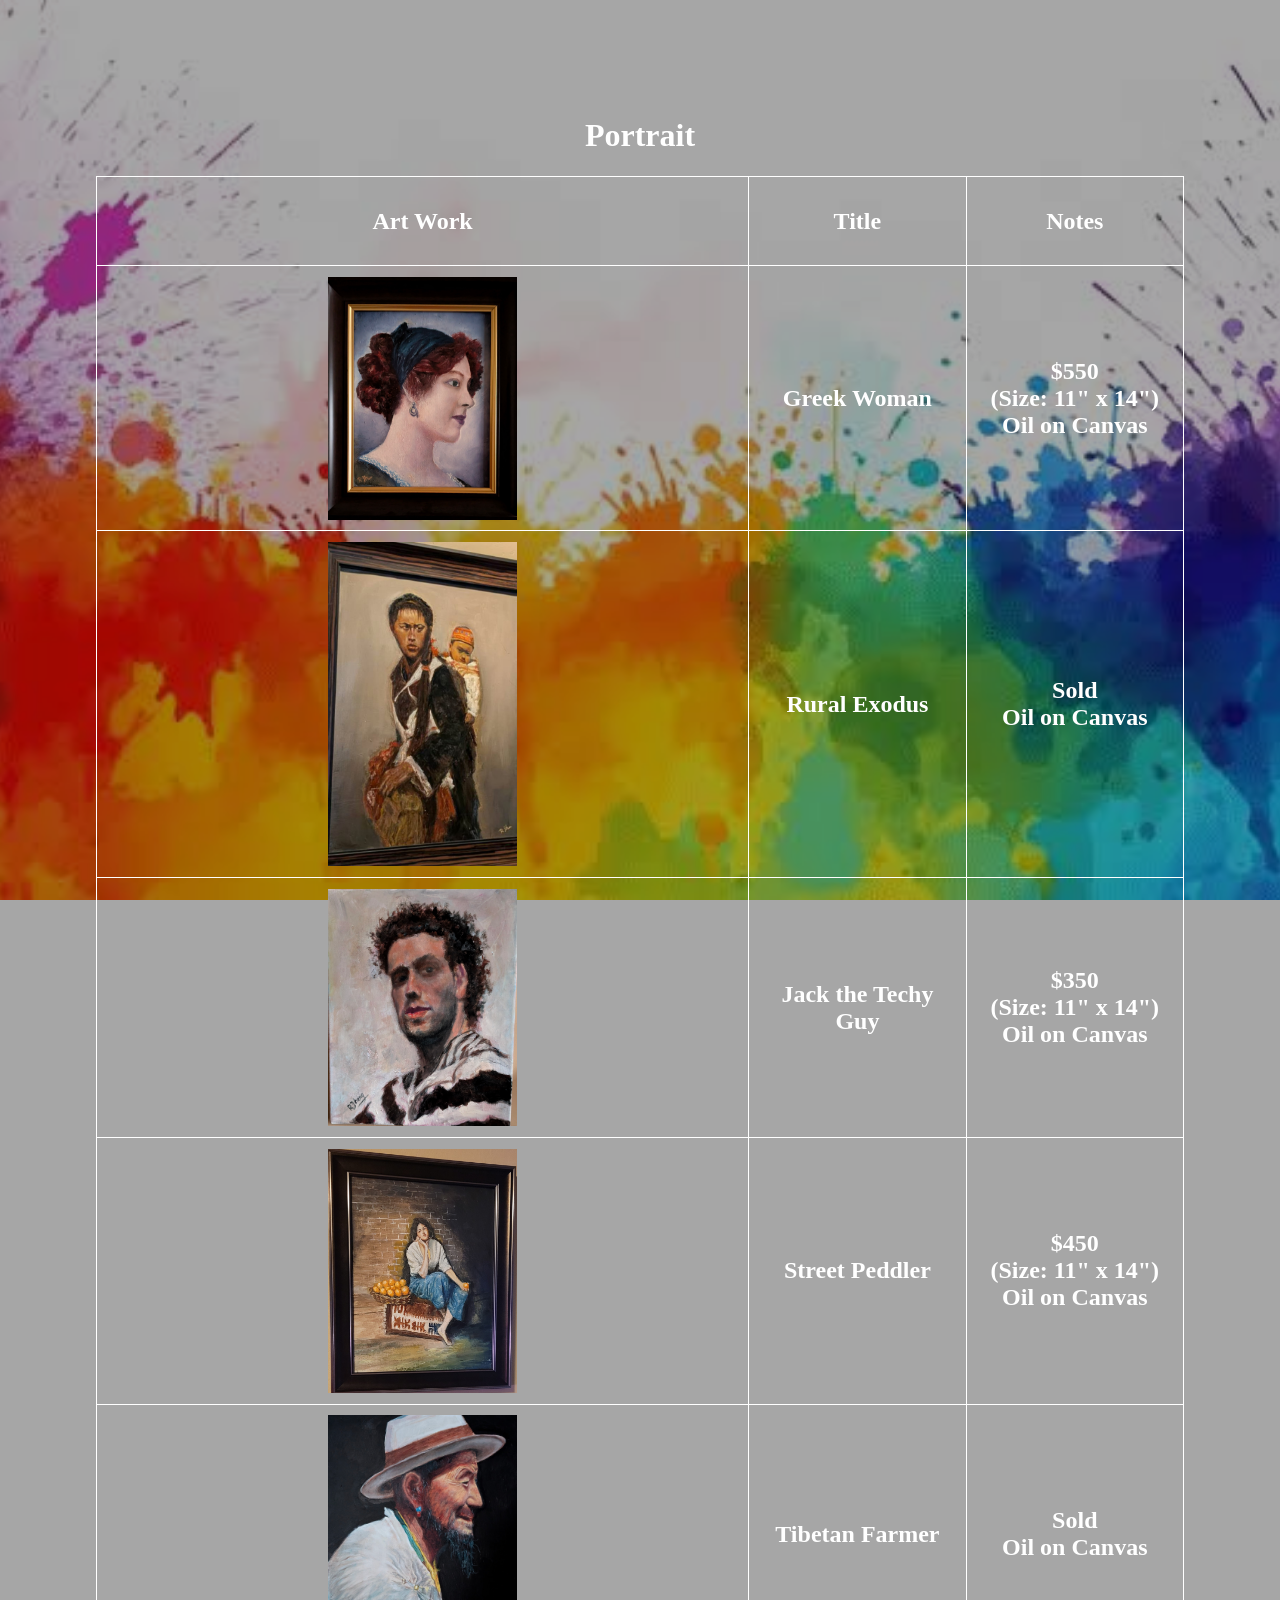
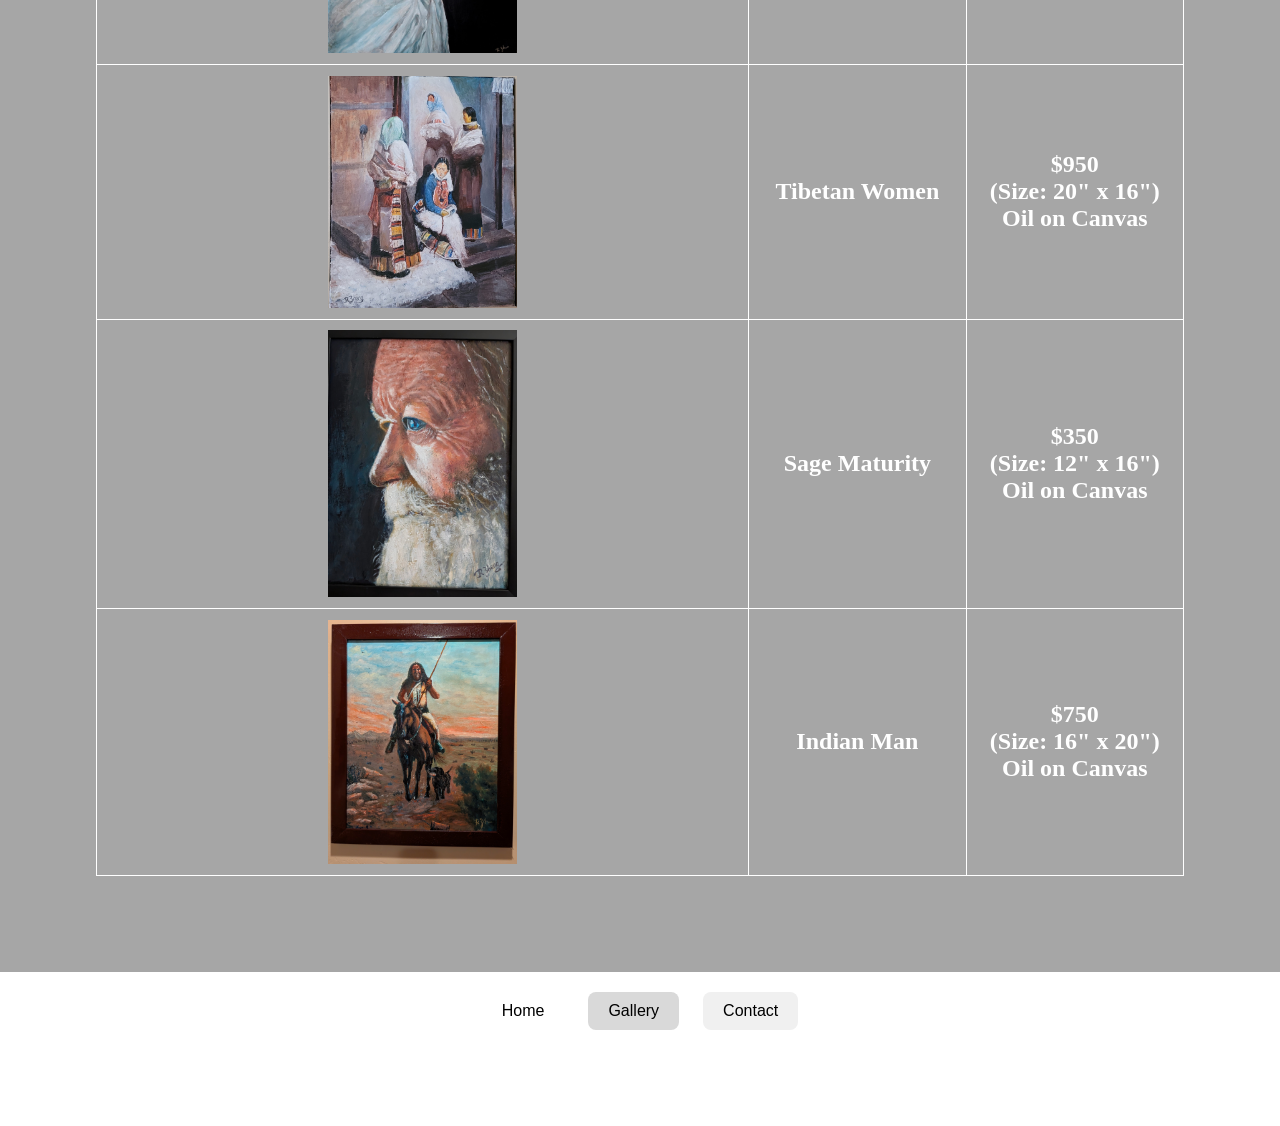
<file: portrait.html>
<!Doctype html>
<html lang="en">
<head>
<meta charset="UTF-8>
<meta name="bobzheng art" content="width=device-width, initial-scale=1.0">
    <title>portrait</title>
    <link rel="stylesheet" href="artwork-preview.css">
    <script src="artwork-preview.js" defer></script>
    <style>
        td { padding: 1%; }
    </style>
</head>
<body style="margin: 0; min-height: 100vh; background-image: url('bg_image.jpg'); background-size: cover; background-position: center; background-repeat: no-repeat; background-attachment: fixed; color: #fff;">
    <div style="background: rgba(0, 0, 0, 0.35); min-height: 100vh; padding: 1in; box-sizing: border-box;">
        <h1 style="font-weight: bold; text-align: center; color: #fff;">Portrait</h1>
        <table style="width: 100%; border: 1px solid #fff; border-collapse: collapse; table-layout: fixed; text-align: center;">
            <colgroup>
                <col style="width: 60%;">
                <col style="width: 20%;">
                <col style="width: 20%;">
            </colgroup>
            <tr><td style="border: 1px solid #fff;"><h2>Art Work</h2></td><td style="border: 1px solid #fff;"><h2>Title</h2></td><td style="border: 1px solid #fff;"><h2>Notes</h2></td></tr>
            <tr><td style="border: 1px solid #fff;"><a href="portrait.jpg"><img src="portrait.jpg" alt="Portrait" style="display: block; width: 30%; height: auto; margin: 0 auto;"></a></td><td style="border: 1px solid #fff;"><h2>Greek Woman</h2></td><td style="border: 1px solid #fff;"><h2>$550<br>(Size: 11" x 14")<br>Oil on Canvas</h2></td></tr
            
            <tr><td style="border: 1px solid #fff;"><img src="CYM.jpg" alt="Chinese Young Woman" style="display: block; width: 30%; height: auto; margin: 0 auto;">
            
           </td><td style="border: 1px solid #fff;"><h2> Rural Exodus</h2></td><td style="border: 1px solid #fff;"><h2>Sold<br>Oil on Canvas</h2></td></tr>
            <tr><td style="border: 1px solid #fff;"><img src="Jack.jpg" alt="Jack the Techy Guy" style="display: block; width: 30%; height: auto; margin: 0 auto;"></td><td style="border: 1px solid #fff;"><h2>Jack the Techy Guy</h2></td><td style="border: 1px solid #fff;"><h2>$350<br>(Size: 11" x 14")<br>Oil on Canvas</h2></td></tr>
            <tr><td style="border: 1px solid #fff;"><img src="selling.jpg" alt="At the End of Selling Day" style="display: block; width: 30%; height: auto; margin: 0 auto;"></td><td style="border: 1px solid #fff;"><h2>Street Peddler</h2></td><td style="border: 1px solid #fff;"><h2>$450<br>(Size: 11" x 14")<br>Oil on Canvas</h2></td></tr>
            <tr><td style="border: 1px solid #fff;"><img src="tibetanfarmer.jpg" alt="Tibetan Farmer" style="display: block; width: 30%; height: auto; margin: 0 auto;"></td><td style="border: 1px solid #fff;"><h2>Tibetan Farmer</h2></td><td style="border: 1px solid #fff;"><h2>Sold<br>Oil on Canvas</h2></td></tr>
            <tr><td style="border: 1px solid #fff;"><img src="tibetanwomen.jpg" alt="Tibetan Women" style="display: block; width: 30%; height: auto; margin: 0 auto;"></td><td style="border: 1px solid #fff;"><h2>Tibetan Women</h2></td><td style="border: 1px solid #fff;"><h2>$950<br>(Size: 20&quot; x 16&quot;)<br>Oil on Canvas</h2></td></tr>
            <tr><td style="border: 1px solid #fff;"><img src="wisdom.jpg" alt="wisdom" style="display: block; width: 30%; height: auto; margin: 0 auto;"></td><td style="border: 1px solid #fff;"><h2>Sage Maturity</h2></td><td style="border: 1px solid #fff;"><h2>$350<br>(Size: 12" x 16")<br>Oil on Canvas</h2></td></tr>
            <tr><td style="border: 1px solid #fff;"><img src="indian_man.jpg" alt="indian man" style="display: block; width: 30%; height: auto; margin: 0 auto;"></td><td style="border: 1px solid #fff;"><h2>Indian Man</h2></td><td style="border: 1px solid #fff;"><h2>$750<br>(Size: 16" x 20")<br>Oil on Canvas</h2></td></tr>
            
        </table>
    </div>
    <p2 style="display: block; text-align: center; margin-top: 20px; margin-bottom: 1in;">
        <button type="button" onclick="window.location.href='index.html'" style="display: inline-block; margin: 0 10px; padding: 10px 20px; border: none; border-radius: 8px; background: #ffffff; color: #000; font-size: 1rem; cursor: pointer; text-decoration: none;">Home</button>
        <button type="button" onclick="window.location.href='gallery.html'" style="display: inline-block; margin: 0 10px; padding: 10px 20px; border: none; border-radius: 8px; background: #d9d9d9; color: #000; font-size: 1rem; cursor: pointer; text-decoration: none;">Gallery</button>
        <button type="button" onclick="window.location.href='contact.html'" style="display: inline-block; margin: 0 10px; padding: 10px 20px; border: none; border-radius: 8px; background: #f0f0f0; color: #000; font-size: 1rem; cursor: pointer; text-decoration: none;">Contact</button>
    </p2>
</body>
</html>
</file>
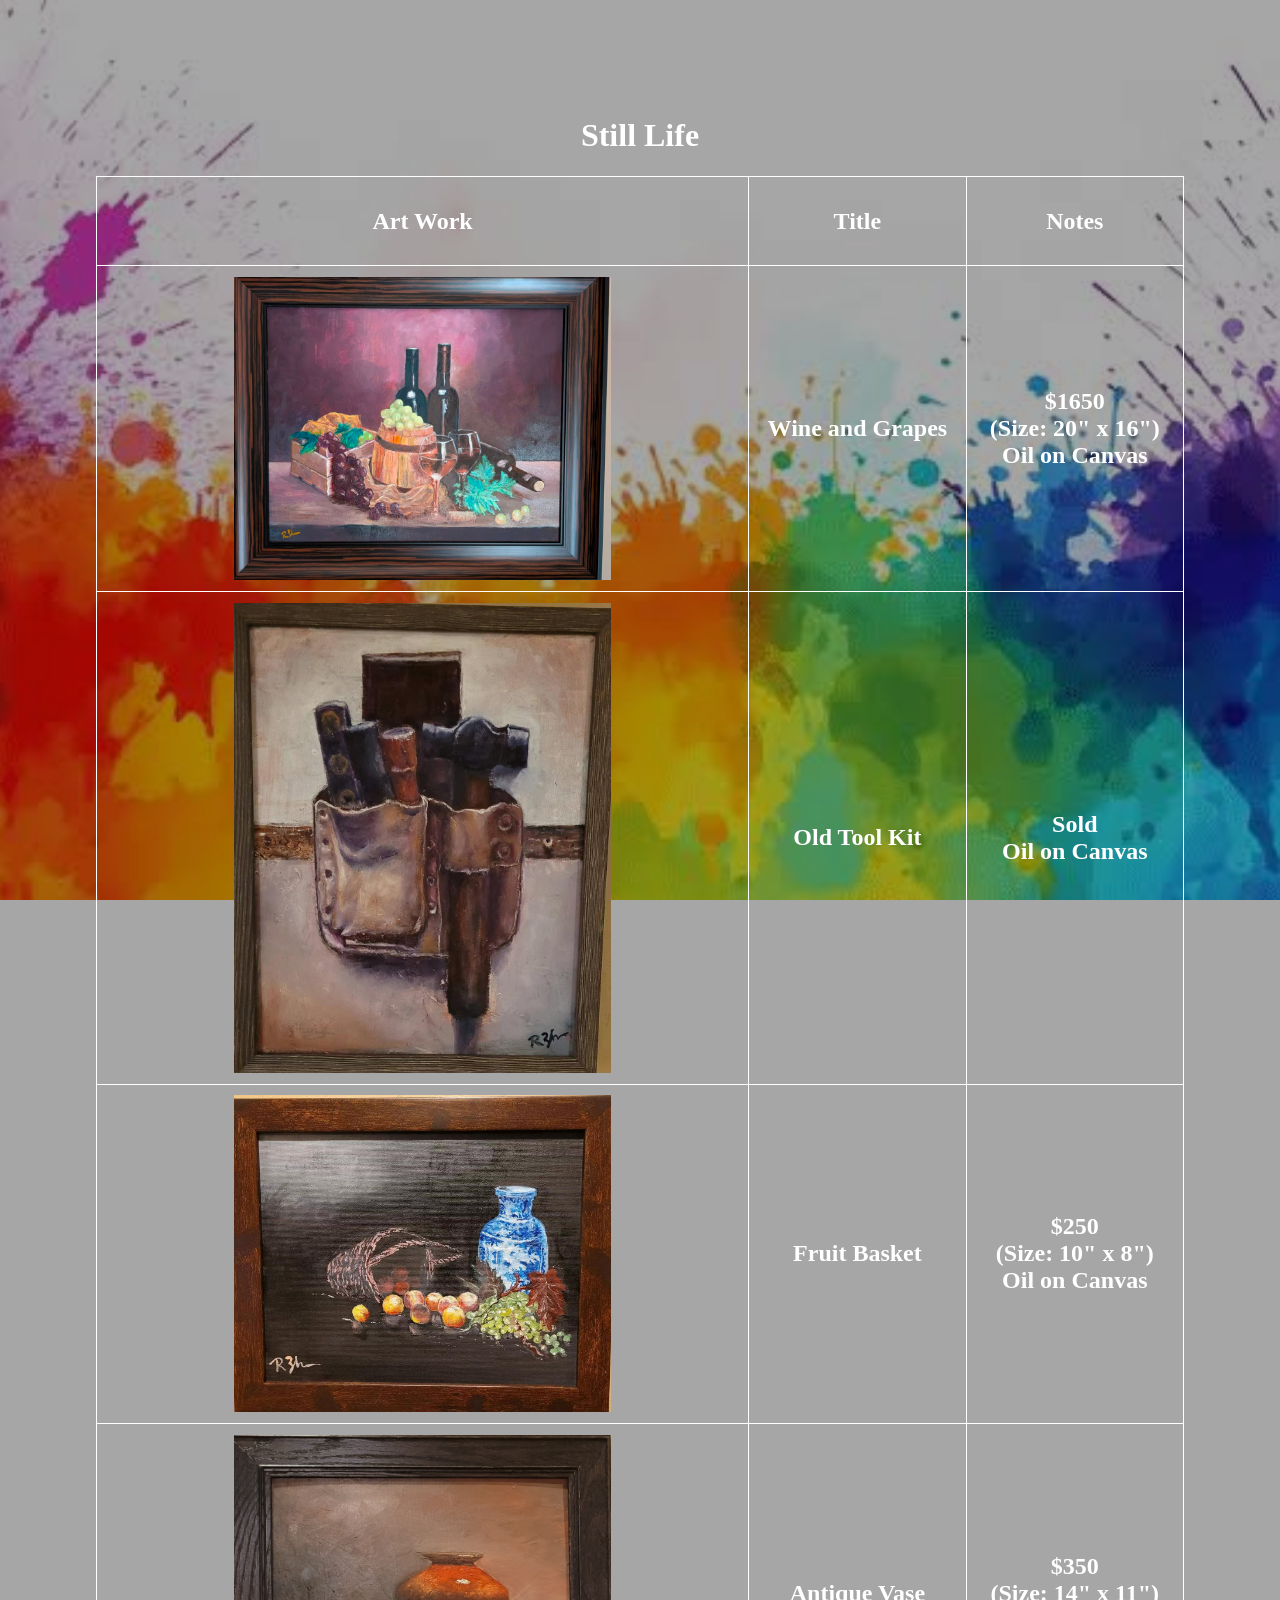
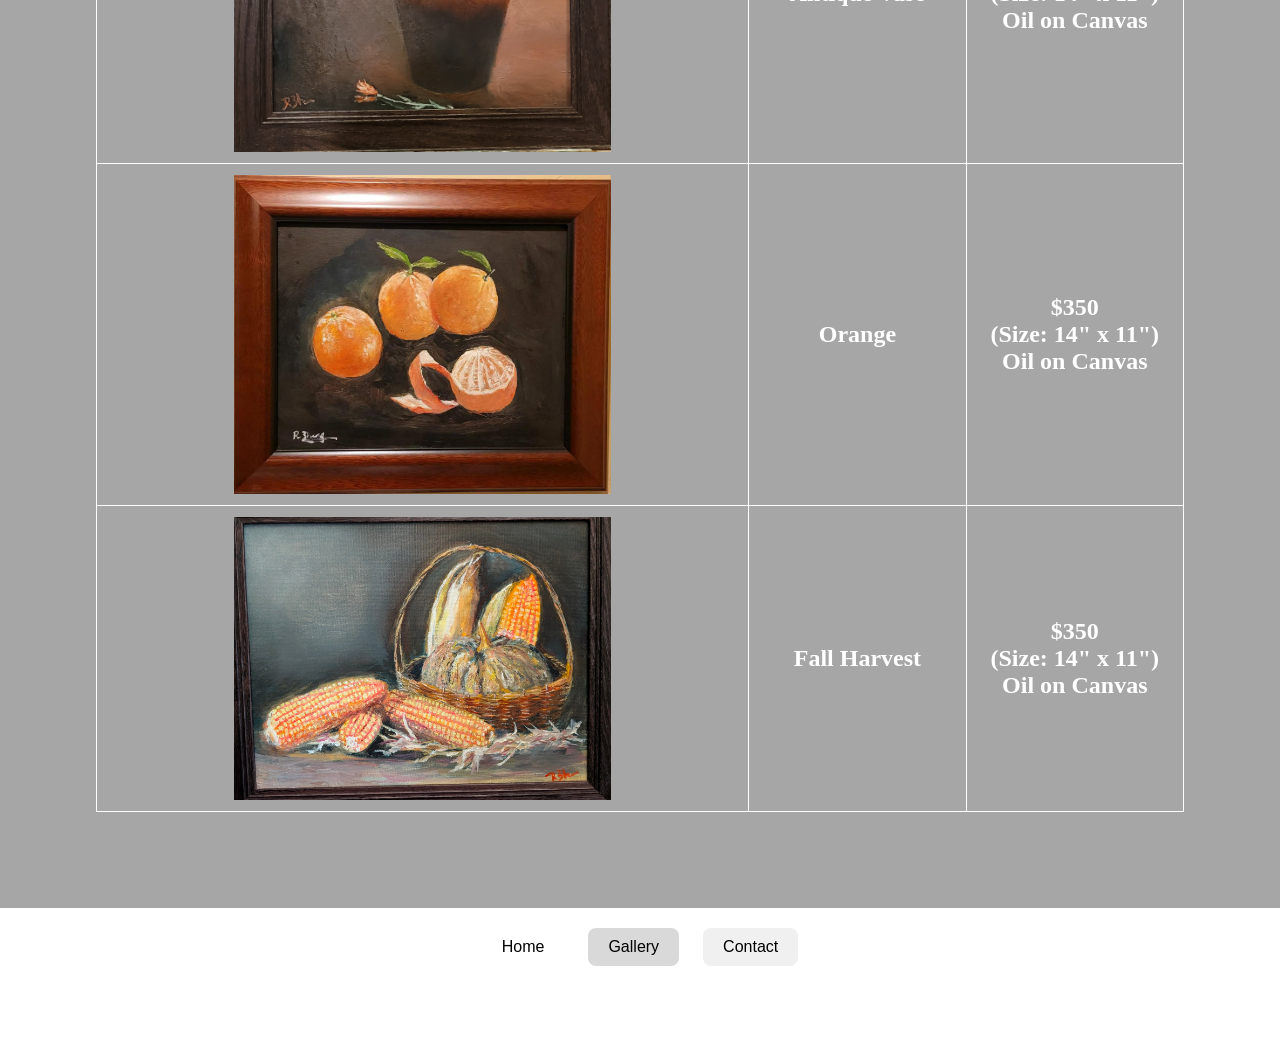
<file: still_life.html>
<!Doctype html>
<html lang="en">
<head>
<meta charset="UTF-8>
<meta name="bobzheng art" content="width=device-width, initial-scale=1.0">
    <title>still life</title>
    <link rel="stylesheet" href="artwork-preview.css">
    <script src="artwork-preview.js" defer></script>
    <style>
        td { padding: 1%; }
    </style>
</head>
<body style="margin: 0; min-height: 100vh; background-image: url('bg_image.jpg'); background-size: cover; background-position: center; background-repeat: no-repeat; background-attachment: fixed; color: #fff;">
    <div style="background: rgba(0, 0, 0, 0.35); min-height: 100vh; padding: 1in; box-sizing: border-box;">
        <h1 style="font-weight: bold; text-align: center; color: #fff;">Still Life</h1>
        <table style="width: 100%; border: 1px solid #fff; border-collapse: collapse; table-layout: fixed; text-align: center;">
            <colgroup>
                <col style="width: 60%;">
                <col style="width: 20%;">
                <col style="width: 20%;">
            </colgroup>
            <tr><td style="border: 1px solid #fff;"><h2>Art Work</h2></td><td style="border: 1px solid #fff;"><h2>Title</h2></td><td style="border: 1px solid #fff;"><h2>Notes</h2></td></tr>
            <tr><td style="border: 1px solid #fff;"><a href="still_life.jpg"><img src="still_life.jpg" alt="Still Life" style="display: block; width: 60%; height: auto; margin: 0 auto;"></a></td><td style="border: 1px solid #fff;"><h2>Wine and Grapes</h2></td><td style="border: 1px solid #fff;"><h2>$1650<br>(Size: 20" x 16")<br>Oil on Canvas</h2></td></tr>
            <tr><td style="border: 1px solid #fff;"><img src="tool.jpg" alt="Old Tool Kit" style="display: block; width: 60%; height: auto; margin: 0 auto;"></td><td style="border: 1px solid #fff;"><h2>Old Tool Kit</h2></td><td style="border: 1px solid #fff;"><h2>Sold<br>Oil on Canvas</h2></td></tr>
            <tr><td style="border: 1px solid #fff;"><img src="peach.jpg" alt="Peach" style="display: block; width: 60%; height: auto; margin: 0 auto;"></td><td style="border: 1px solid #fff;"><h2>Fruit Basket</h2></td><td style="border: 1px solid #fff;"><h2>$250<br>(Size: 10" x 8")<br>Oil on Canvas</h2></td></tr>
            <tr><td style="border: 1px solid #fff;"><img src="vase.jpg" alt="Vase" style="display: block; width: 60%; height: auto; margin: 0 auto;"></td><td style="border: 1px solid #fff;"><h2>Antique Vase</h2></td><td style="border: 1px solid #fff;"><h2>$350<br>(Size: 14" x 11")<br>Oil on Canvas</h2></td></tr>
            <tr><td style="border: 1px solid #fff;"><img src="orange.jpg" alt="Orange" style="display: block; width: 60%; height: auto; margin: 0 auto;"></td><td style="border: 1px solid #fff;"><h2>Orange</h2></td><td style="border: 1px solid #fff;"><h2>$350<br>(Size: 14" x 11")<br>Oil on Canvas</h2></td></tr>
             <tr><td style="border: 1px solid #fff;"><a href="fallharvest.jpg"><img src="fallharvest.jpg" alt="Fall Harvest" style="display: block; width: 60%; height: auto; margin: 0 auto;"></a></td><td style="border: 1px solid #fff;"><h2>Fall Harvest
                 </h2></td><td style="border: 1px solid #fff;"><h2>$350<br>(Size: 14" x 11")<br>Oil on Canvas</h2>
                </td></tr>
        </table>
    </div>
    <p2 style="display: block; text-align: center; margin-top: 20px; margin-bottom: 1in;">
        <button type="button" onclick="window.location.href='index.html'" style="display: inline-block; margin: 0 10px; padding: 10px 20px; border: none; border-radius: 8px; background: #ffffff; color: #000; font-size: 1rem; cursor: pointer; text-decoration: none;">Home</button>
        <button type="button" onclick="window.location.href='gallery.html'" style="display: inline-block; margin: 0 10px; padding: 10px 20px; border: none; border-radius: 8px; background: #d9d9d9; color: #000; font-size: 1rem; cursor: pointer; text-decoration: none;">Gallery</button>
        <button type="button" onclick="window.location.href='contact.html'" style="display: inline-block; margin: 0 10px; padding: 10px 20px; border: none; border-radius: 8px; background: #f0f0f0; color: #000; font-size: 1rem; cursor: pointer; text-decoration: none;">Contact</button>
    </p2>
</body>
</html>
</file>
<file: artwork-preview.css>
table img {
    cursor: zoom-in;
}

dialog.artwork-preview {
    position: fixed;
    max-width: calc(100vw - 2rem);
    max-height: 90vh;
    padding: 3rem 1rem 1rem;
    border: 0;
    border-radius: 8px;
    box-sizing: border-box;
    overflow: auto;
    background: #161616;
    color: #fff;
}

dialog.artwork-preview::backdrop {
    background: rgba(0, 0, 0, 0.8);
}

.artwork-preview-image {
    display: block;
    max-width: 100%;
    max-height: calc(90vh - 5rem);
    width: auto;
    height: auto;
    margin: 0 auto;
    object-fit: contain;
}

.artwork-preview-caption {
    max-width: 60rem;
    margin: 1rem auto 0;
    line-height: 1.5;
}

.artwork-preview-contact {
    max-width: 60rem;
    margin: 0.75rem auto 0;
    line-height: 1.5;
}

.artwork-preview-contact a {
    color: inherit;
}

.artwork-preview-close {
    position: absolute;
    top: 0.5rem;
    right: 0.5rem;
    padding: 0.5rem 0.75rem;
    border: 0;
    border-radius: 4px;
    background: #fff;
    color: #000;
    font: inherit;
    cursor: pointer;
}
</file>
